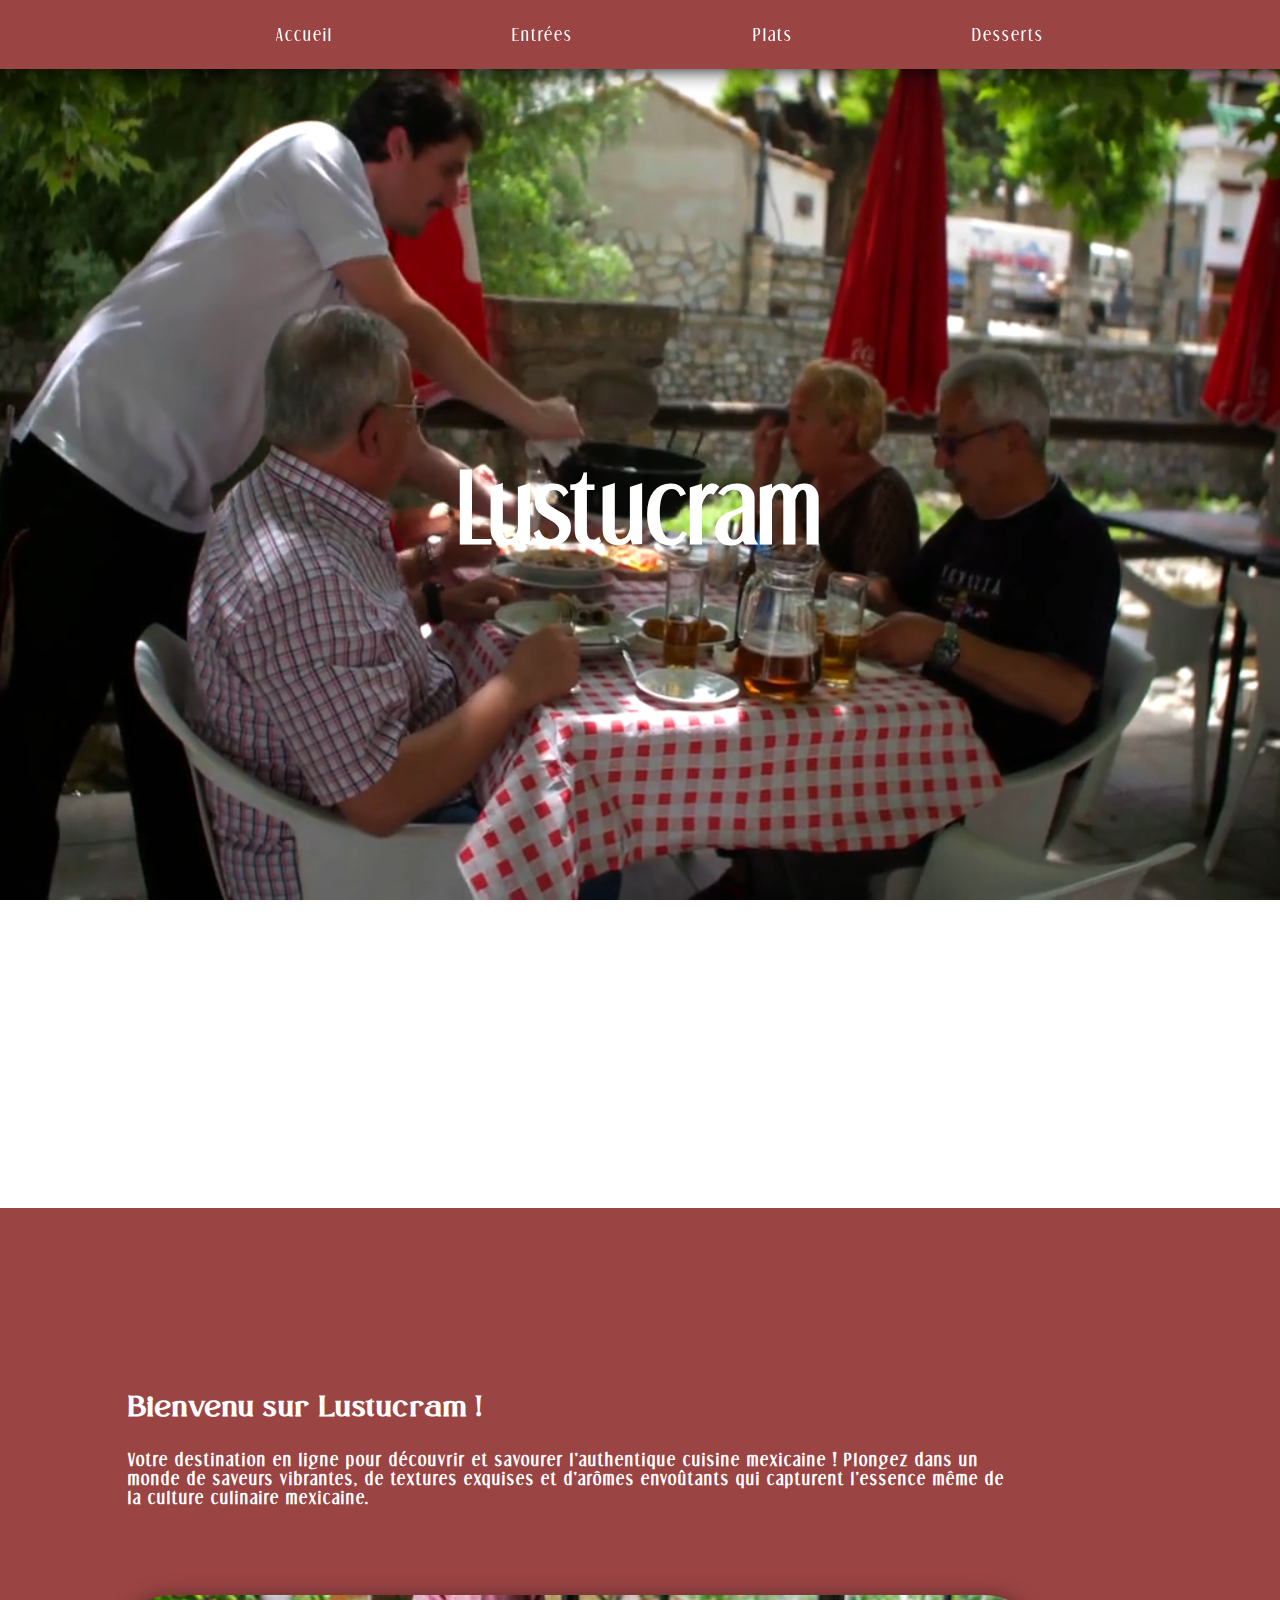
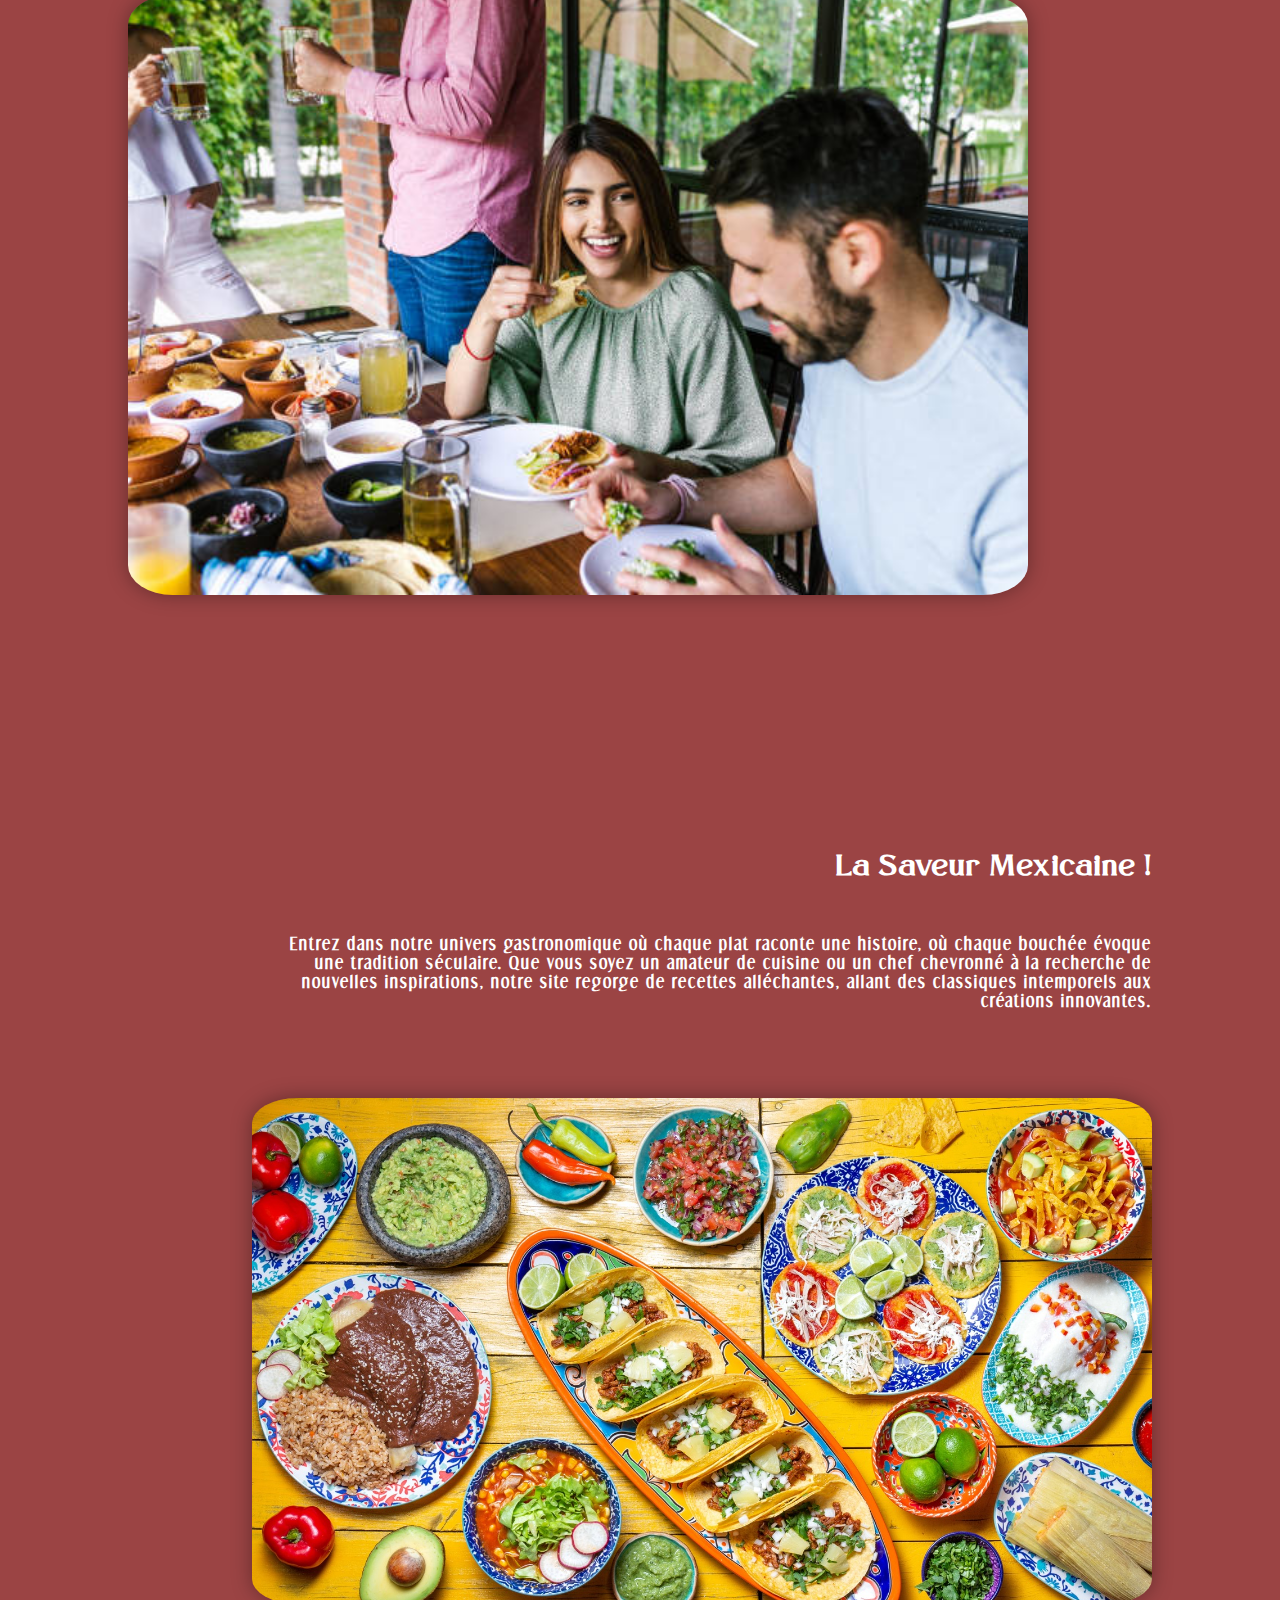
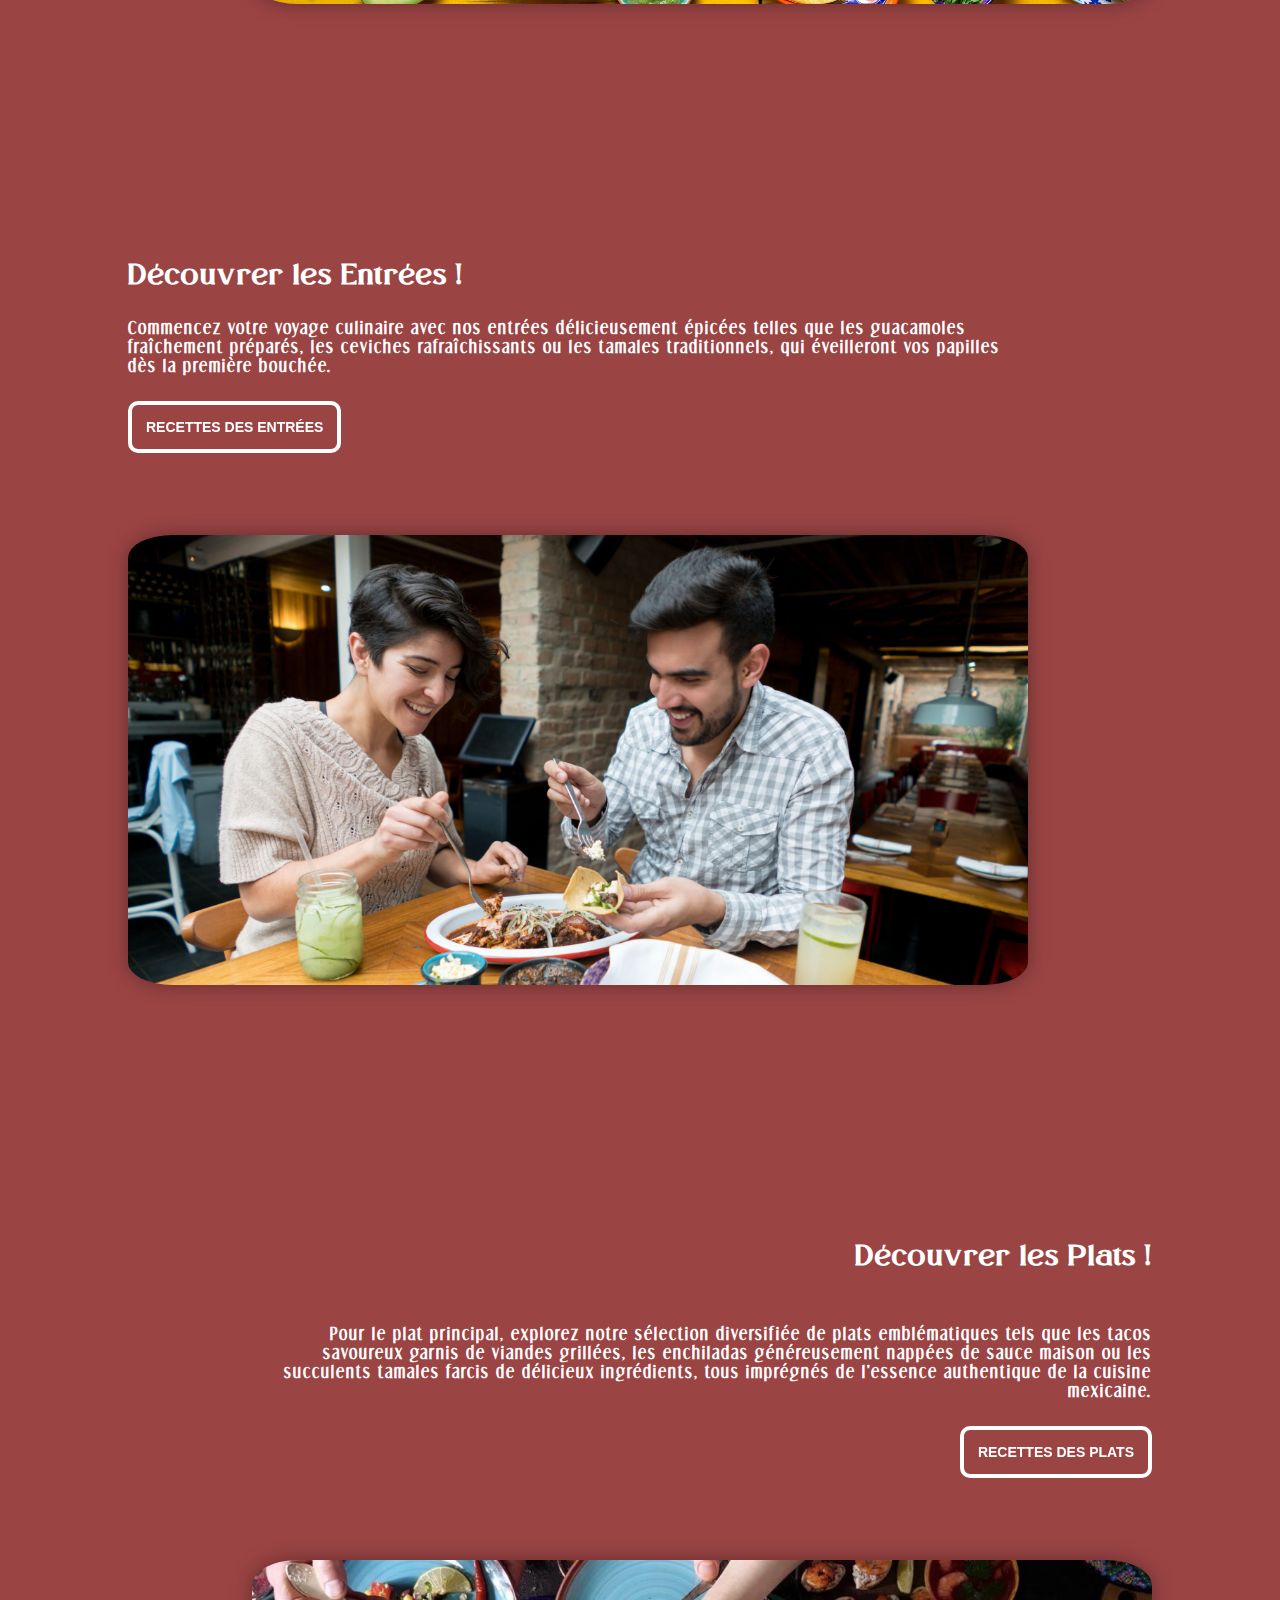
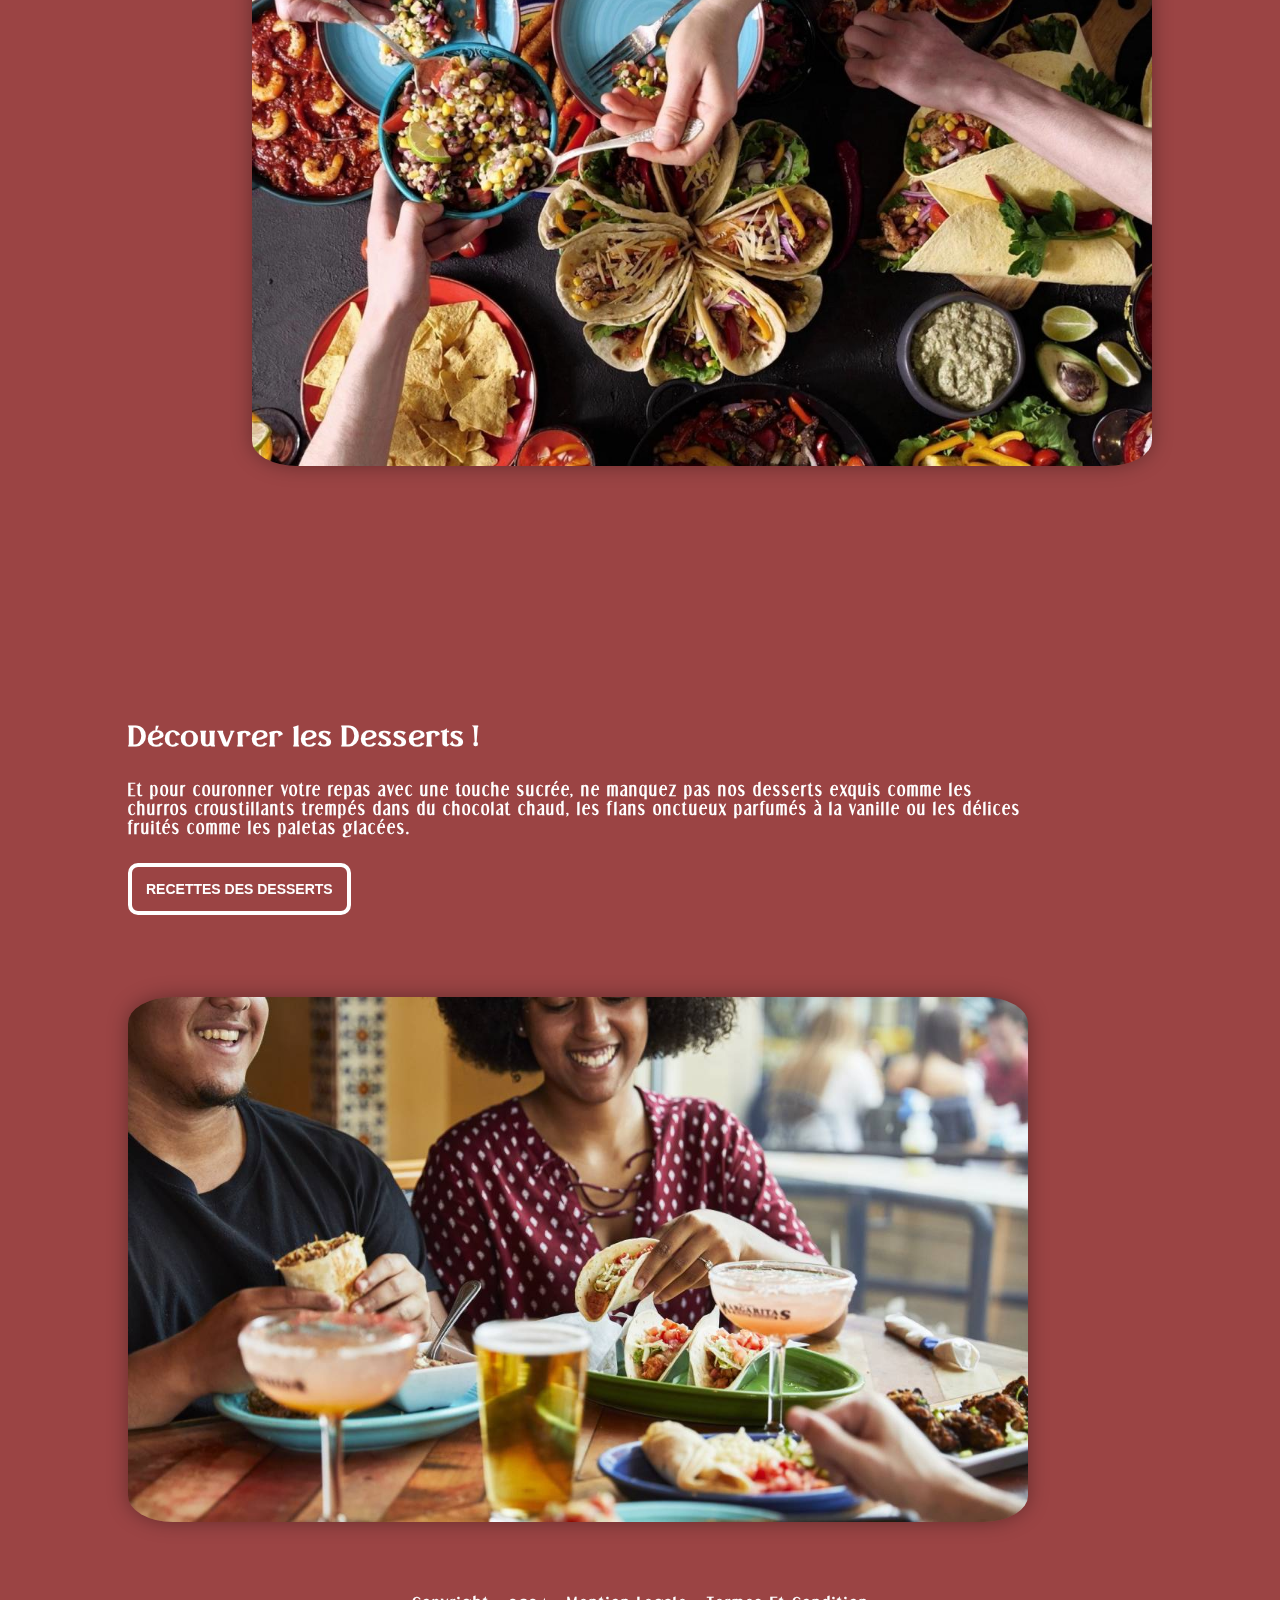
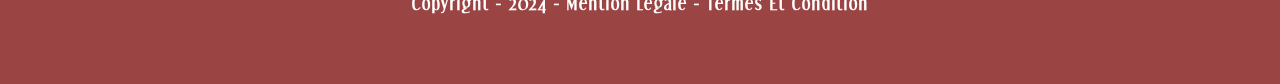
<file: index.html>
<!DOCTYPE html>
<html lang="fr">
  <head>
    <meta charset="utf-8" />
    <meta http-equiv="X-UA-Compatible" content="IE=edge" />
    <meta name="viewport" content="width=device-width, initial-scale=1" />
    <link rel="stylesheet" type="text/css" href="style.css" />
    <title>Lustucram</title>
    <link rel="icon" type="image/x-icon" href="images/tacosflav.png" />
  </head>
  <body>
    <nav class="menu">
      <ul>
        <li><a href="index.html">Accueil</a></li>
        <li><a href="pages/entrees.html">Entrées</a></li>
        <li><a href="pages/plat.html">Plats</a></li>
        <li><a href="pages/desserts.html">Desserts</a></li>
      </ul>
    </nav>
    <video id="background-video" autoplay loop muted>
      <source src="videos/restaurant_-_910 (Original).mp4" type="video/mp4" />
    </video>

    <h1>Lustucram</h1>
    <article id="art1">
      <h2>Bienvenu sur Lustucram !</h2>
      <h3>
        Votre destination en ligne pour découvrir et savourer l'authentique
        cuisine mexicaine ! Plongez dans un monde de saveurs vibrantes, de
        textures exquises et d'arômes envoûtants qui capturent l'essence même de
        la culture culinaire mexicaine.
      </h3>
      <img src="images/eating1.jpg" class="gauche" alt="des gens qui mange" />
    </article>
    <article id="art2">
      <h2>La Saveur Mexicaine !</h2>
      <h3>
        Entrez dans notre univers gastronomique où chaque plat raconte une
        histoire, où chaque bouchée évoque une tradition séculaire. Que vous
        soyez un amateur de cuisine ou un chef chevronné à la recherche de
        nouvelles inspirations, notre site regorge de recettes alléchantes,
        allant des classiques intemporels aux créations innovantes.
      </h3>
      <img
        src="images/eating2.jpg"
        class="droite"
        alt="des petits plats par maman"
      />
    </article>
    <article id="art3">
      <h2>Découvrer les Entrées !</h2>
      <h3>
        Commencez votre voyage culinaire avec nos entrées délicieusement épicées
        telles que les guacamoles fraîchement préparés, les ceviches
        rafraîchissants ou les tamales traditionnels, qui éveilleront vos
        papilles dès la première bouchée.
      </h3>
      <a href="pages/entrees.html" class="gauche"
        ><button type="button" class="button1">Recettes des Entrées</button></a
      >
      <img
        src="images/eating3.jpg"
        class="gauche"
        alt="des gens qui mange part2"
      />
    </article>
    <article id="art4">
      <h2>Découvrer les Plats !</h2>
      <h3>
        Pour le plat principal, explorez notre sélection diversifiée de plats
        emblématiques tels que les tacos savoureux garnis de viandes grillées,
        les enchiladas généreusement nappées de sauce maison ou les succulents
        tamales farcis de délicieux ingrédients, tous imprégnés de l'essence
        authentique de la cuisine mexicaine.
      </h3>
      <a href="pages/plat.html" class="droite"
        ><button type="button" class="button1">Recettes des Plats</button></a
      >
      <img
        src="images/eating4.jpg"
        class="droite"
        alt="des petits plats par maman part2"
      />
    </article>
    <article id="art5">
      <h2>Découvrer les Desserts !</h2>
      <h3>
        Et pour couronner votre repas avec une touche sucrée, ne manquez pas nos
        desserts exquis comme les churros croustillants trempés dans du chocolat
        chaud, les flans onctueux parfumés à la vanille ou les délices fruités
        comme les paletas glacées.
      </h3>
      <a href="pages/desserts.html" class="gauche"
        ><button type="button" class="button1">Recettes des Desserts</button></a
      >
      <img
        src="images/eating5.jpg"
        class="gauche"
        alt="des gens qui mange part3"
      />
    </article>
    <footer>
      <h4>Copyright - 2024 - Mention Legale - Termes Et Condition</h4>
    </footer>
  </body>
</html>
</file>
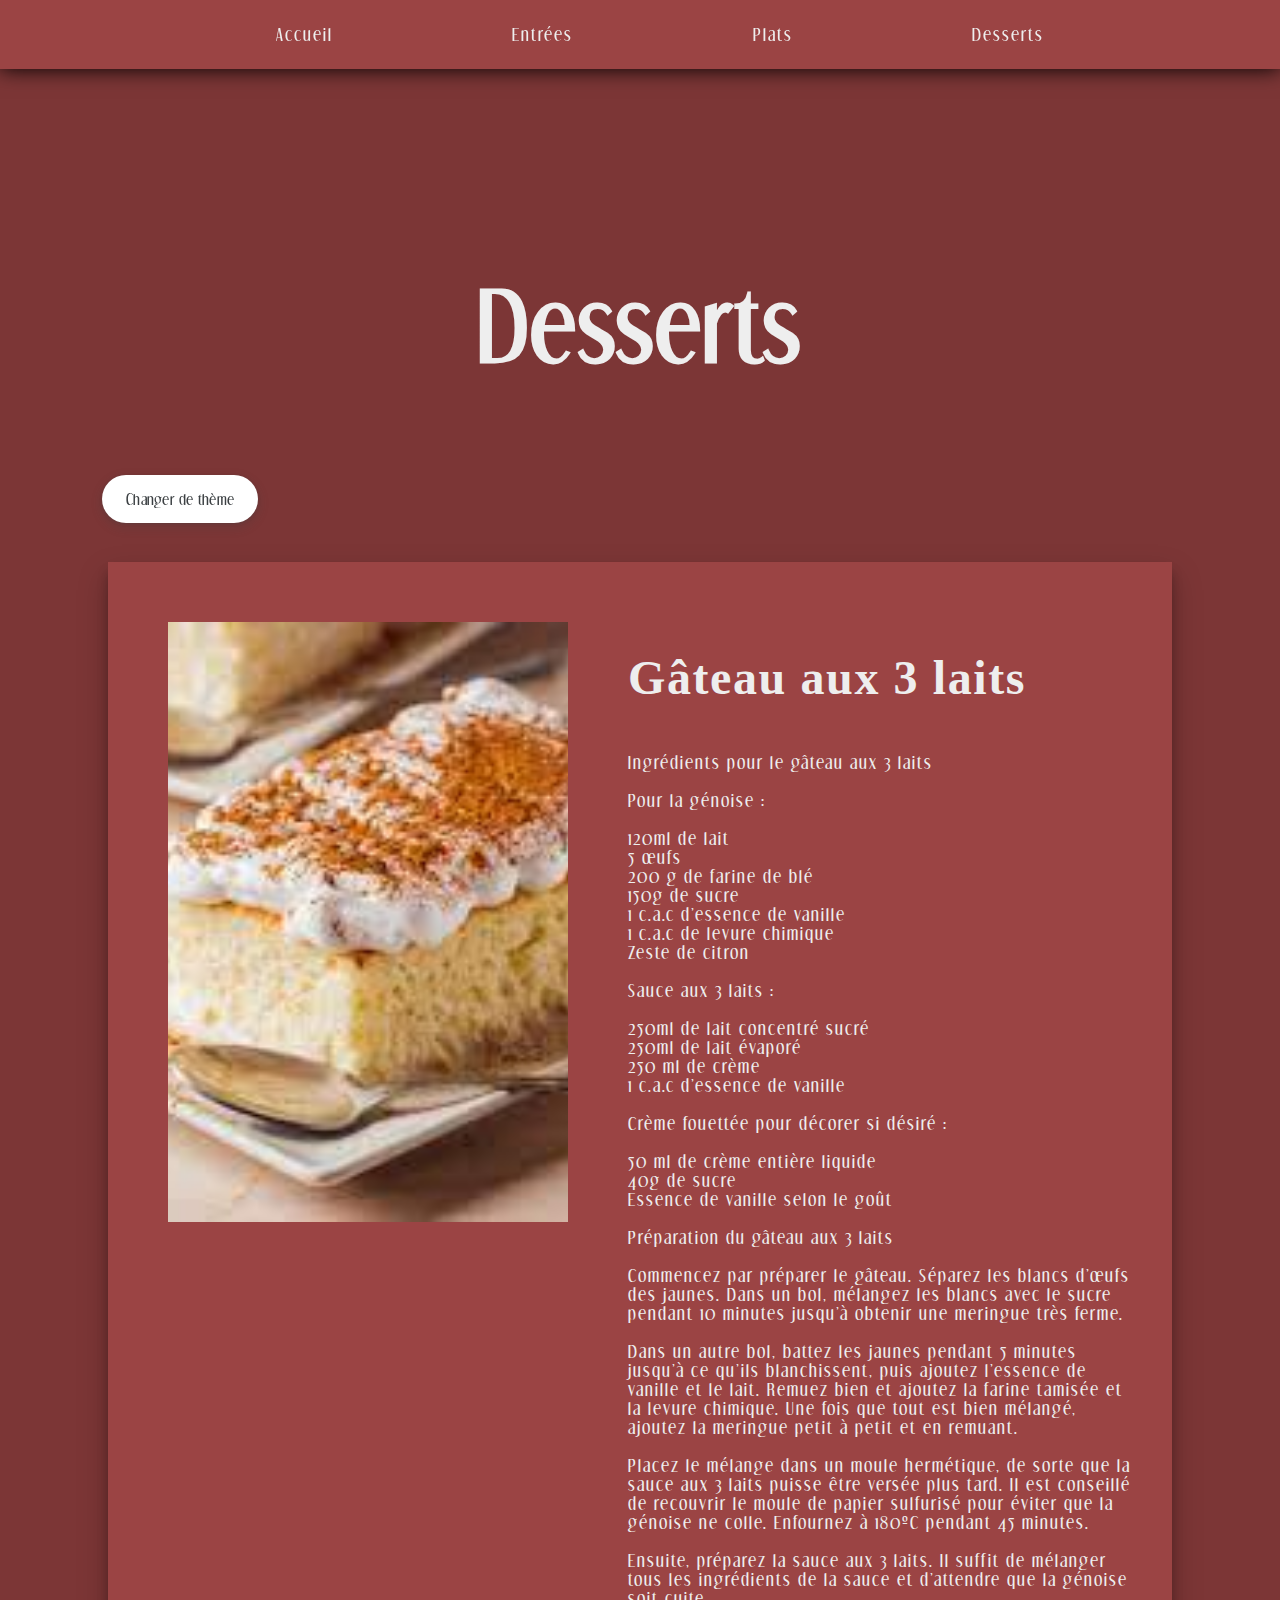
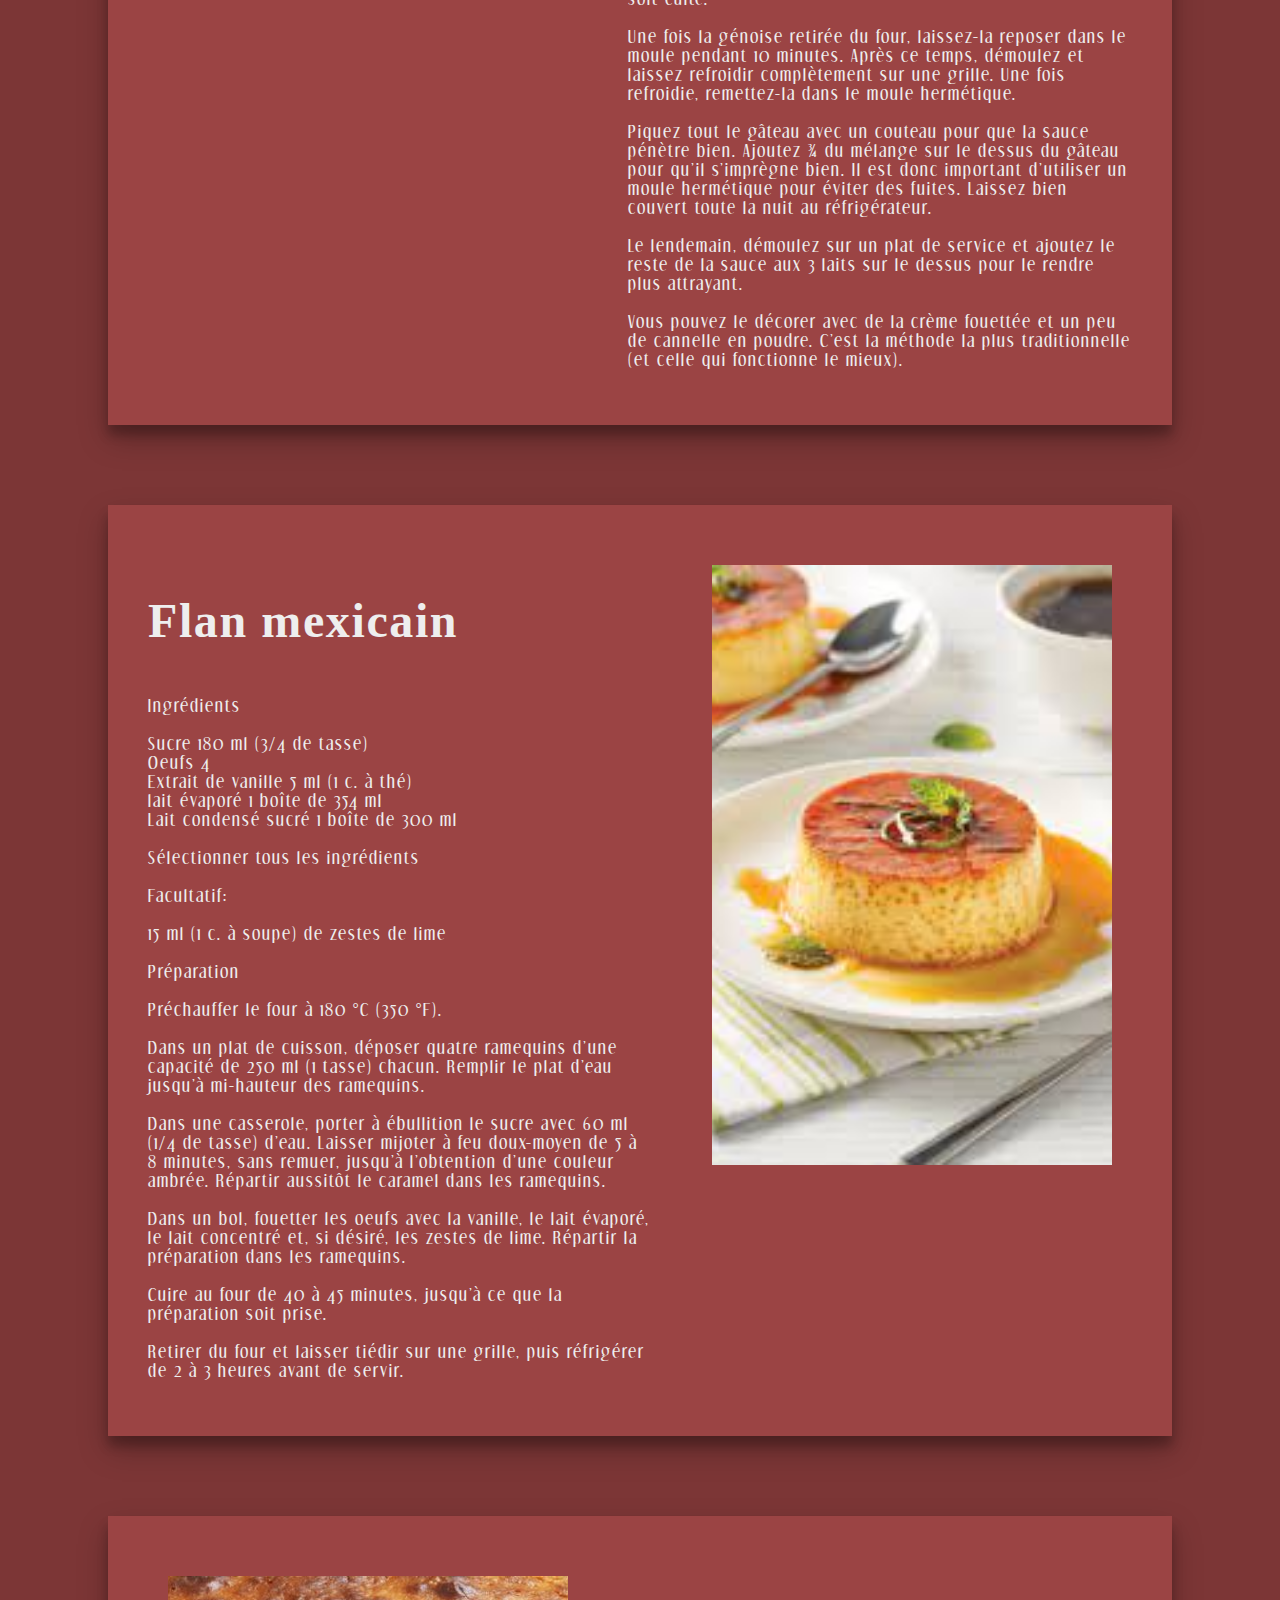
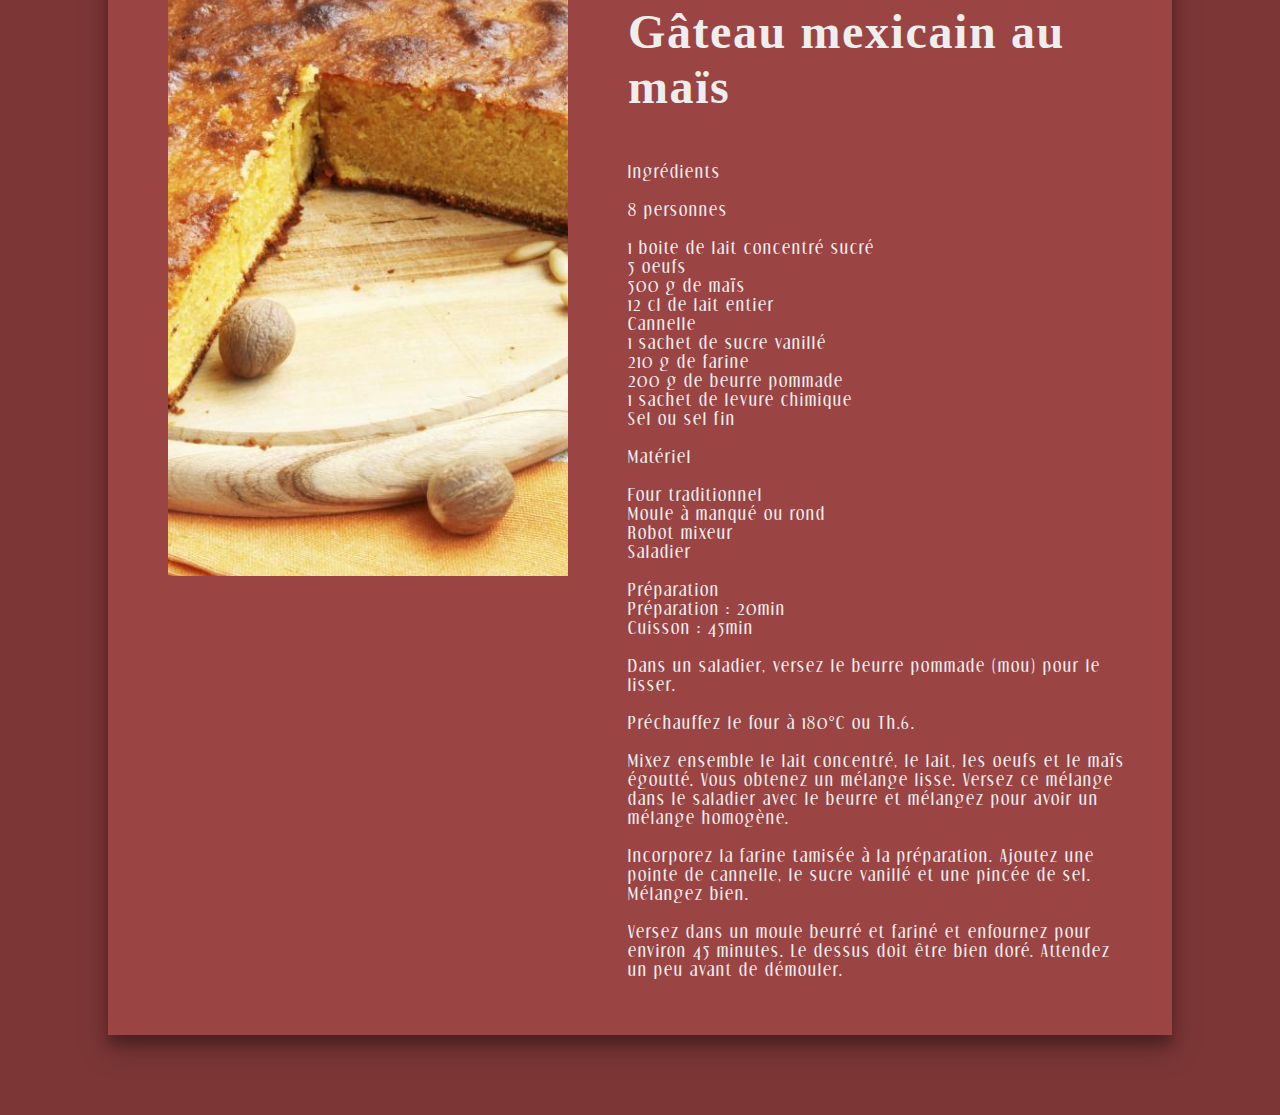
<file: pages/desserts.html>
<!DOCTYPE html>
<html lang="fr">
<head>
    <meta charset="UTF-8">
    <meta name="viewport" content="width=device-width, initial-scale=1.0">
    <title>Lustucram | Desserts</title>
    <link rel="stylesheet" href="style/style.css" id="stylesheet">
    <link rel="icon" type="image/x-icon" href="../images/tacosflav.png">
</head>
<body>

    <header>
      <nav class="menu">
        <ul>
          <li><a href="../index.html">Accueil</a></li>
          <li><a href="entrees.html">Entrées</a></li>
          <li><a href="plat.html">Plats</a></li>
          <li><a href="desserts.html">Desserts</a></li>
        </ul>
      </nav>

      <h1 id="titre">Desserts</h1>
      <button class="button-17" onclick="changeStyle()">Changer de thème</button>

    </header>

    <section class="recettes">
        
    <article>
    <div class="image">
    <img src="../images/dessert1.jpg" alt="">
</div>
<div class="recette"> 
    <h3>
        Gâteau aux 3 laits
    </h3>
    <p>
        Ingrédients pour le gâteau aux 3 laits<br>
        <br>
Pour la génoise :<br>
<br>
    120ml de lait<br>
    5 œufs<br>
    200 g de farine de blé<br>
    150g de sucre<br>
    1 c.a.c d’essence de vanille<br>
    1 c.a.c de levure chimique<br>
    Zeste de citron<br>
    <br>
Sauce aux 3 laits :<br>
<br>
     250ml de lait concentré sucré<br>
    250ml de lait évaporé<br>
    250 ml de crème<br>
    1 c.a.c d’essence de vanille<br>
    <br>
Crème fouettée pour décorer si désiré :<br>
<br>
     50 ml de crème entière liquide<br>
    40g de sucre<br>
    Essence de vanille selon le goût<br>
    <br>
Préparation du gâteau aux 3 laits<br>
<br>
    Commencez par préparer le gâteau. Séparez les blancs d’œufs des jaunes. Dans un bol, mélangez les blancs avec le sucre pendant 10 minutes jusqu’à obtenir une meringue très ferme.<br>
    <br>
    Dans un autre bol, battez les jaunes pendant 5 minutes jusqu’à ce qu’ils blanchissent, puis ajoutez l’essence de vanille et le lait. Remuez bien et ajoutez la farine tamisée et la levure chimique. Une fois que tout est bien mélangé, ajoutez la meringue petit à petit et en remuant.<br>
    <br>
    Placez le mélange dans un moule hermétique, de sorte que la sauce aux 3 laits puisse être versée plus tard. Il est conseillé de recouvrir le moule de papier sulfurisé pour éviter que la génoise ne colle. Enfournez à 180ºC pendant 45 minutes.<br>
    <br>
    Ensuite, préparez la sauce aux 3 laits. Il suffit de mélanger tous les ingrédients de la sauce et d’attendre que la génoise soit cuite.<br>
    <br>
    Une fois la génoise retirée du four, laissez-la reposer dans le moule pendant 10 minutes. Après ce temps, démoulez et laissez refroidir complètement sur une grille. Une fois refroidie, remettez-la dans le moule hermétique.<br>
    <br>
    Piquez tout le gâteau avec un couteau pour que la sauce pénètre bien. Ajoutez ¾ du mélange sur le dessus du gâteau pour qu’il s’imprègne bien. Il est donc important d’utiliser un moule hermétique pour éviter des fuites. Laissez bien couvert toute la nuit au réfrigérateur.<br>
    <br>
    Le lendemain, démoulez sur un plat de service et ajoutez le reste de la sauce aux 3 laits sur le dessus pour le rendre plus attrayant.<br>
    <br>
    Vous pouvez le décorer avec de la crème fouettée et un peu de cannelle en poudre. C’est la méthode la plus traditionnelle (et celle qui fonctionne le mieux).<br>
    </p>
</div>
</article>
<article>
    
    <div class="recette">
        <h3>
            Flan mexicain 
        </h3>
    <p>
        Ingrédients<br>
        <br>
        Sucre 180 ml (3/4 de tasse)<br>
        Oeufs 4<br>
        Extrait de vanille 5 ml (1 c. à thé)<br>
        lait évaporé 1 boîte de 354 ml<br>
        Lait condensé sucré 1 boîte de 300 ml<br>
        <br>
    Sélectionner tous les ingrédients<br>
    <br>
    Facultatif:<br>
    <br>
        15 ml (1 c. à soupe) de zestes de lime<br>
        <br>
    Préparation<br>
    <br>
        Préchauffer le four à 180 °C (350 °F).<br>
        <br>
        Dans un plat de cuisson, déposer quatre ramequins d’une capacité de 250 ml (1 tasse) chacun. Remplir le plat d’eau jusqu’à mi-hauteur des ramequins.<br>
        <br>
        Dans une casserole, porter à ébullition le sucre avec 60 ml (1/4 de tasse) d’eau. Laisser mijoter à feu doux-moyen de 5 à 8 minutes, sans remuer, jusqu’à l’obtention d’une couleur ambrée. Répartir aussitôt le caramel dans les ramequins.<br>
        <br>
        Dans un bol, fouetter les oeufs avec la vanille, le lait évaporé, le lait concentré et, si désiré, les zestes de lime. Répartir la préparation dans les ramequins.<br>
        <br>
        Cuire au four de 40 à 45 minutes, jusqu’à ce que la préparation soit prise.<br>
        <br>
        Retirer du four et laisser tiédir sur une grille, puis réfrigérer de 2 à 3 heures avant de servir.<br>    
    </p>
</div>
    <div class="image">
        <img src="../images/dessert2.jpg" alt="">
    </div>
</div>
</article>
    <article>
        <div class="image">
    <img src="../images/dessert3.jpg" alt="">
</div>
    <div class="recette">
    <h3>
        Gâteau mexicain au maïs
    </h3>
    <p>
        Ingrédients<br>
        <br>
8 personnes<br>
<br>
    1 boite de lait concentré sucré<br>
    5 oeufs<br>
    500 g de maïs<br>
    12 cl de lait entier<br>
    Cannelle<br>
    1 sachet de sucre vanillé<br>
    210 g de farine<br>
    200 g de beurre pommade<br>
    1 sachet de levure chimique<br>
    Sel ou sel fin<br>
    <br>
Matériel<br>
<br>
    Four traditionnel<br>
    Moule à manqué ou rond<br>
    Robot mixeur<br>
    Saladier<br>
    <br>
Préparation<br>
Préparation : 20min<br>
Cuisson : 45min<br>
<br>
    Dans un saladier, versez le beurre pommade (mou) pour le lisser.<br>
    <br>
    Préchauffez le four à 180°C ou Th.6.<br>
    <br>
    Mixez ensemble le lait concentré, le lait, les oeufs et le maïs égoutté. Vous obtenez un mélange lisse. Versez ce mélange dans le saladier avec le beurre et mélangez pour avoir un mélange homogène.<br>
    <br>
    Incorporez la farine tamisée à la préparation. Ajoutez une pointe de cannelle, le sucre vanillé et une pincée de sel. Mélangez bien.<br>
    <br>
    Versez dans un moule beurré et fariné et enfournez pour environ 45 minutes. Le dessus doit être bien doré. Attendez un peu avant de démouler.<br>
    </p>
</div>
</article>
</section>

    
    <script src="script.js"></script>

</body>
</html>
</file>
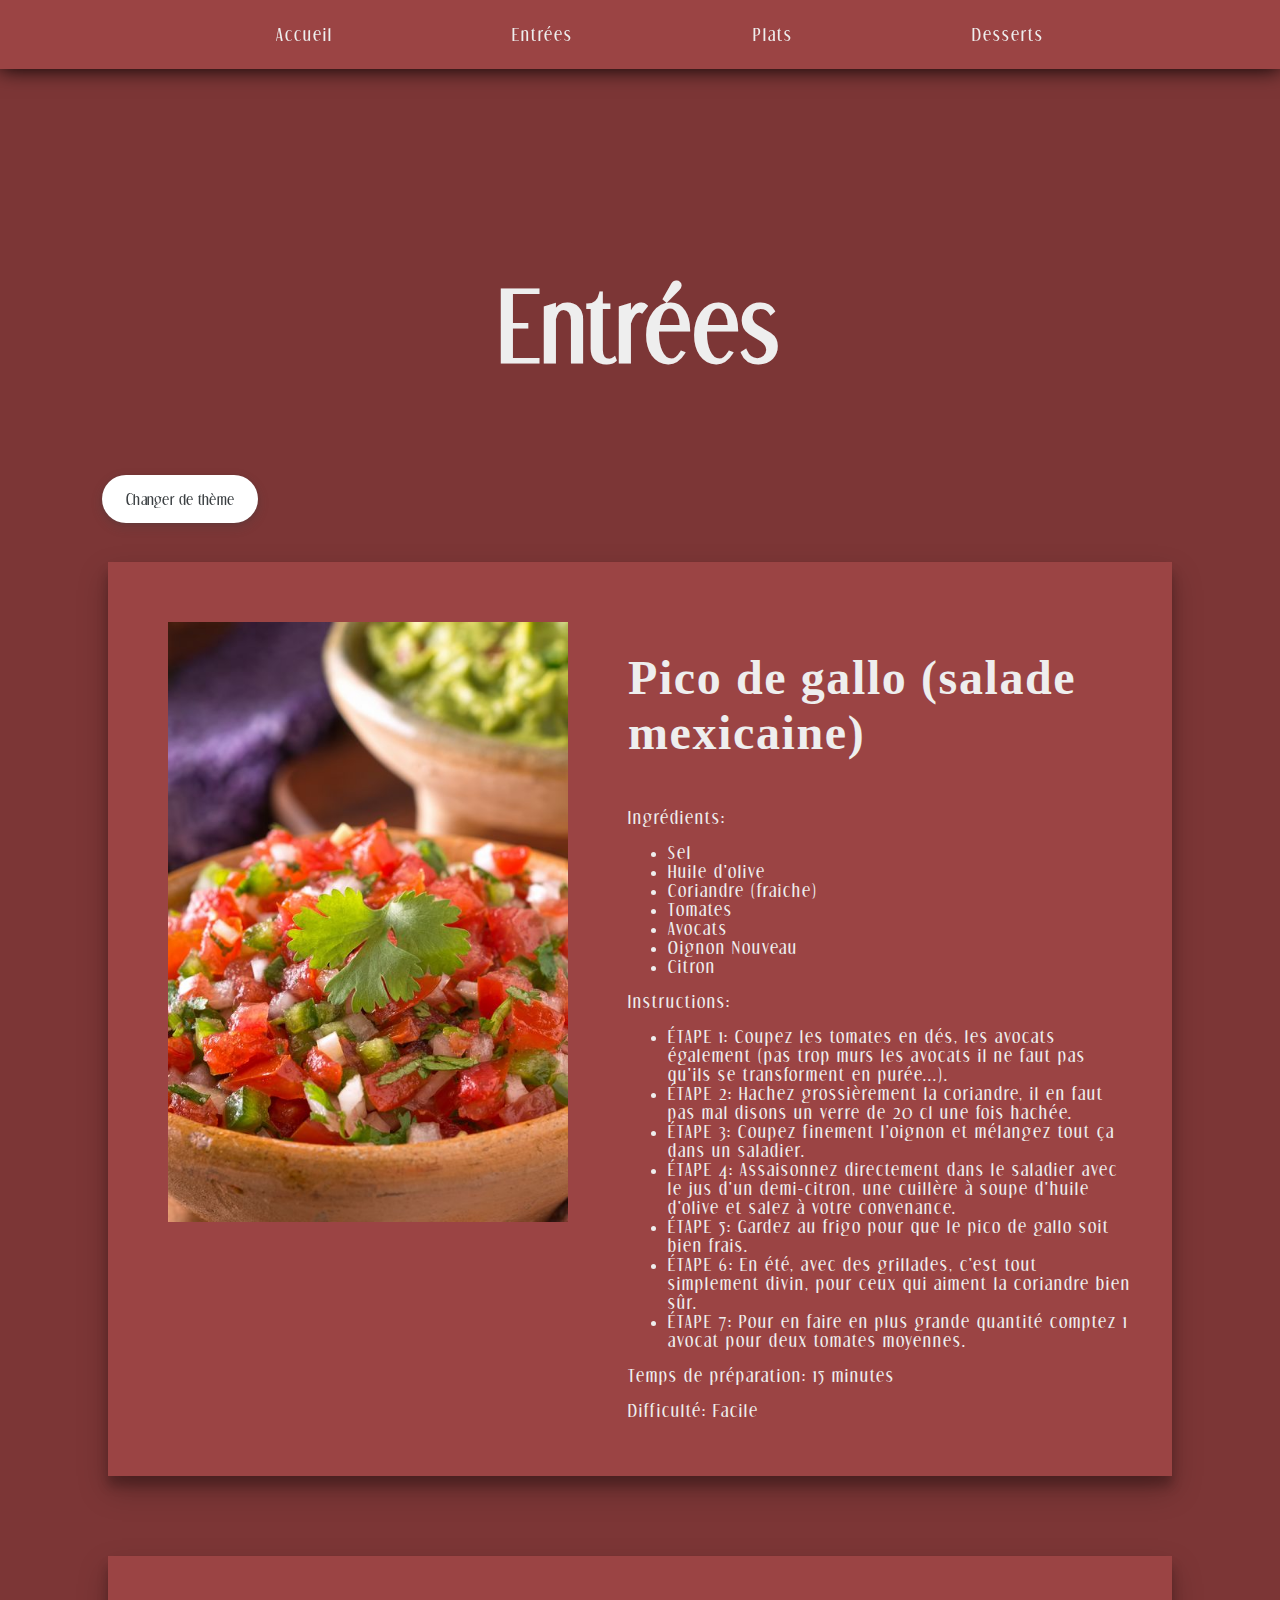
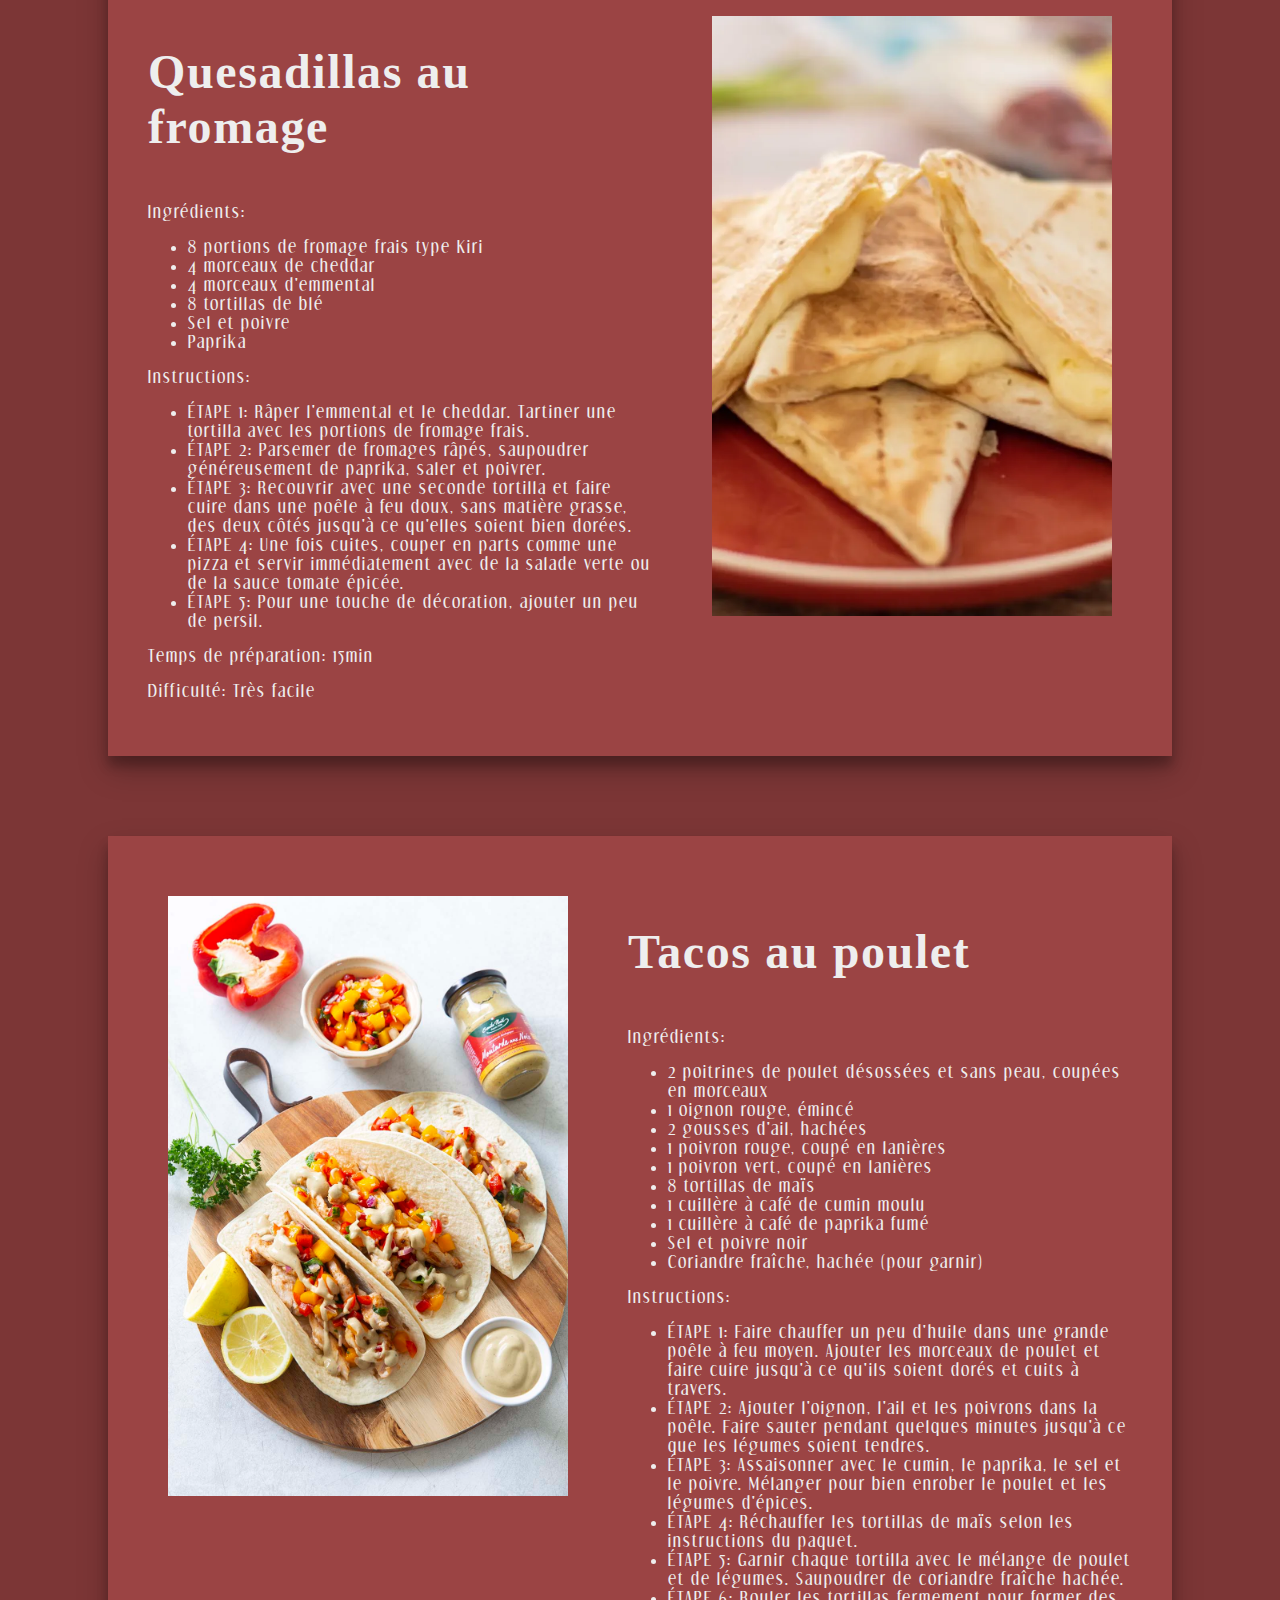
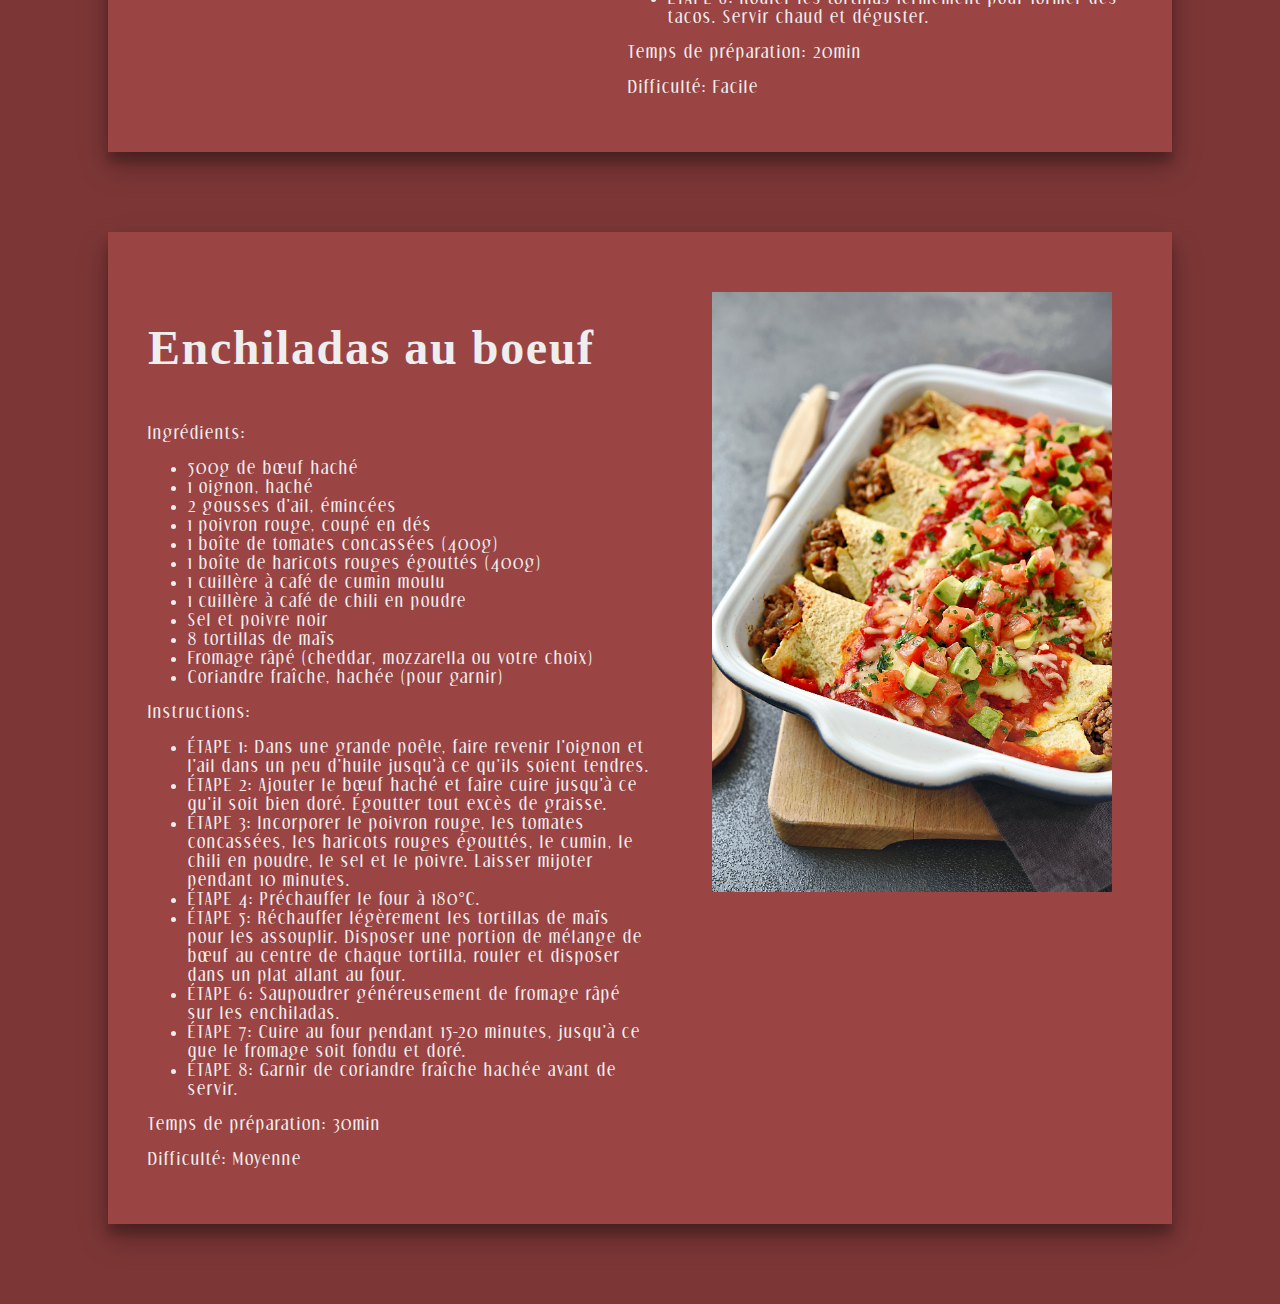
<file: pages/entrees.html>
<!DOCTYPE html>
<html lang="fr">

<head>
    <meta charset="UTF-8">
    <meta name="viewport" content="width=device-width, initial-scale=1.0">
    <title>Entrées</title>
    <link id="stylesheet" rel="stylesheet" href="style/style.css">
    <link rel="icon" type="image/x-icon" href="../images/tacosflav.png">
</head>

<body>

    <header>
        <nav class="menu">
            <ul>
                <li><a href="../index.html">Accueil</a></li>
                <li><a href="entrees.html">Entrées</a></li>
                <li><a href="plat.html">Plats</a></li>
                <li><a href="desserts.html">Desserts</a></li>
            </ul>
        </nav>

    </header>

    <section class="recettes">

        <h1 id="titre">Entrées</h1>
        <button class="button-17" onclick="changeStyle()">Changer de thème</button>

        <article>

            <div class="image">
                <img src="../images/pico_de_gallo.jpg" alt="Image Pico de Gallo">
            </div>
            <div class="recette">
                <h3>Pico de gallo (salade mexicaine)</h3>
                <p>Ingrédients:
                <ul>
                    <li>Sel</li>
                    <li>Huile d'olive</li>
                    <li>Coriandre (fraiche)</li>
                    <li>Tomates</li>
                    <li>Avocats</li>
                    <li>Oignon Nouveau</li>
                    <li>Citron</li>
                </ul>
                </p>
                <p>Instructions:
                <ul>
                    <li>ÉTAPE 1: Coupez les tomates en dés, les avocats également (pas trop murs les avocats il ne faut
                        pas
                        qu'ils se transforment en purée...).</li>
                    <li>ÉTAPE 2: Hachez grossièrement la coriandre, il en faut pas mal disons un verre de 20 cl une fois
                        hachée.</li>
                    <li>ÉTAPE 3: Coupez finement l'oignon et mélangez tout ça dans un saladier.</li>
                    <li>ÉTAPE 4: Assaisonnez directement dans le saladier avec le jus d'un demi-citron, une cuillère à
                        soupe
                        d'huile d'olive et salez à votre convenance.</li>
                    <li>ÉTAPE 5: Gardez au frigo pour que le pico de gallo soit bien frais.</li>
                    <li>ÉTAPE 6: En été, avec des grillades, c'est tout simplement divin, pour ceux qui aiment la
                        coriandre
                        bien sûr.</li>
                    <li>ÉTAPE 7: Pour en faire en plus grande quantité comptez 1 avocat pour deux tomates moyennes.</li>
                </ul>
                </p>
                <p>Temps de préparation: 15 minutes</p>
                <p>Difficulté: Facile</p>
            </div>
        </article>

        <article>
            <div class="recette">
                <h3>Quesadillas au fromage</h3>
                <p>Ingrédients:
                <ul>
                    <li>8 portions de fromage frais type Kiri</li>
                    <li>4 morceaux de cheddar</li>
                    <li>4 morceaux d'emmental</li>
                    <li>8 tortillas de blé</li>
                    <li>Sel et poivre</li>
                    <li>Paprika</li>
                </ul>
                </p>

                <p>Instructions:
                <ul>
                    <li>ÉTAPE 1: Râper l'emmental et le cheddar. Tartiner une tortilla avec les portions de fromage
                        frais.
                    </li>
                    <li>ÉTAPE 2: Parsemer de fromages râpés, saupoudrer généreusement de paprika, saler et poivrer.</li>
                    <li>ÉTAPE 3: Recouvrir avec une seconde tortilla et faire cuire dans une poêle à feu doux, sans
                        matière
                        grasse, des deux côtés jusqu'à ce qu'elles soient bien dorées.</li>
                    <li>ÉTAPE 4: Une fois cuites, couper en parts comme une pizza et servir immédiatement avec de la
                        salade
                        verte ou de la sauce tomate épicée.</li>
                    <li>ÉTAPE 5: Pour une touche de décoration, ajouter un peu de persil.</li>
                </ul>
                </p>
                <p>Temps de préparation: 15min</p>
                <p>Difficulté: Très facile</p>
            </div>

            <div class="image">
                <img src="../images/quesadillas.webp" alt="Quesadillas au fromage">

            </div>
        </article>


        <article>

            <div class="image">
                <img src="../images/tacos_poulet.jpg" alt="Tacos au poulet">
            </div>

            <div class="recette">
                <h3>Tacos au poulet</h3>
                <p>Ingrédients:
                <ul>
                    <li>2 poitrines de poulet désossées et sans peau, coupées en morceaux</li>
                    <li>1 oignon rouge, émincé</li>
                    <li>2 gousses d'ail, hachées</li>
                    <li>1 poivron rouge, coupé en lanières</li>
                    <li>1 poivron vert, coupé en lanières</li>
                    <li>8 tortillas de maïs</li>
                    <li>1 cuillère à café de cumin moulu</li>
                    <li>1 cuillère à café de paprika fumé</li>
                    <li>Sel et poivre noir</li>
                    <li>Coriandre fraîche, hachée (pour garnir)</li>
                </ul>
                </p>
                <p>Instructions:
                <ul>
                    <li>ÉTAPE 1: Faire chauffer un peu d'huile dans une grande poêle à feu moyen. Ajouter les morceaux
                        de poulet et faire cuire jusqu'à ce qu'ils soient dorés et cuits à travers.</li>
                    <li>ÉTAPE 2: Ajouter l'oignon, l'ail et les poivrons dans la poêle. Faire sauter pendant quelques
                        minutes jusqu'à ce que les légumes soient tendres.</li>
                    <li>ÉTAPE 3: Assaisonner avec le cumin, le paprika, le sel et le poivre. Mélanger pour bien enrober
                        le poulet et les légumes d'épices.</li>
                    <li>ÉTAPE 4: Réchauffer les tortillas de maïs selon les instructions du paquet.</li>
                    <li>ÉTAPE 5: Garnir chaque tortilla avec le mélange de poulet et de légumes. Saupoudrer de coriandre
                        fraîche hachée.</li>
                    <li>ÉTAPE 6: Rouler les tortillas fermement pour former des tacos. Servir chaud et déguster.</li>
                </ul>
                </p>
                <p>Temps de préparation: 20min</p>
                <p>Difficulté: Facile</p>
            </div>


        </article>


        <article>
            <div class="recette">
                <h3>Enchiladas au boeuf</h3>
                <p>Ingrédients:
                <ul>
                    <li>500g de bœuf haché</li>
                    <li>1 oignon, haché</li>
                    <li>2 gousses d'ail, émincées</li>
                    <li>1 poivron rouge, coupé en dés</li>
                    <li>1 boîte de tomates concassées (400g)</li>
                    <li>1 boîte de haricots rouges égouttés (400g)</li>
                    <li>1 cuillère à café de cumin moulu</li>
                    <li>1 cuillère à café de chili en poudre</li>
                    <li>Sel et poivre noir</li>
                    <li>8 tortillas de maïs</li>
                    <li>Fromage râpé (cheddar, mozzarella ou votre choix)</li>
                    <li>Coriandre fraîche, hachée (pour garnir)</li>
                </ul>
                </p>
                <p>Instructions:
                <ul>
                    <li>ÉTAPE 1: Dans une grande poêle, faire revenir l'oignon et l'ail dans un peu d'huile jusqu'à ce
                        qu'ils soient tendres.</li>
                    <li>ÉTAPE 2: Ajouter le bœuf haché et faire cuire jusqu'à ce qu'il soit bien doré. Égoutter tout
                        excès de graisse.</li>
                    <li>ÉTAPE 3: Incorporer le poivron rouge, les tomates concassées, les haricots rouges égouttés, le
                        cumin, le chili en poudre, le sel et le poivre. Laisser mijoter pendant 10 minutes.</li>
                    <li>ÉTAPE 4: Préchauffer le four à 180°C.</li>
                    <li>ÉTAPE 5: Réchauffer légèrement les tortillas de maïs pour les assouplir. Disposer une portion de
                        mélange de bœuf au centre de chaque tortilla, rouler et disposer dans un plat allant au four.
                    </li>
                    <li>ÉTAPE 6: Saupoudrer généreusement de fromage râpé sur les enchiladas.</li>
                    <li>ÉTAPE 7: Cuire au four pendant 15-20 minutes, jusqu'à ce que le fromage soit fondu et doré.</li>
                    <li>ÉTAPE 8: Garnir de coriandre fraîche hachée avant de servir.</li>
                </ul>
                </p>
                <p>Temps de préparation: 30min</p>
                <p>Difficulté: Moyenne</p>
            </div>

            <div class="image">
                <img src="../images/enchiladas_boeuf.jpg" alt="Enchiladas au boeuf">
            </div>
        </article>

    </section>
    <script src="script.js"></script>


</body>

</html>
</file>
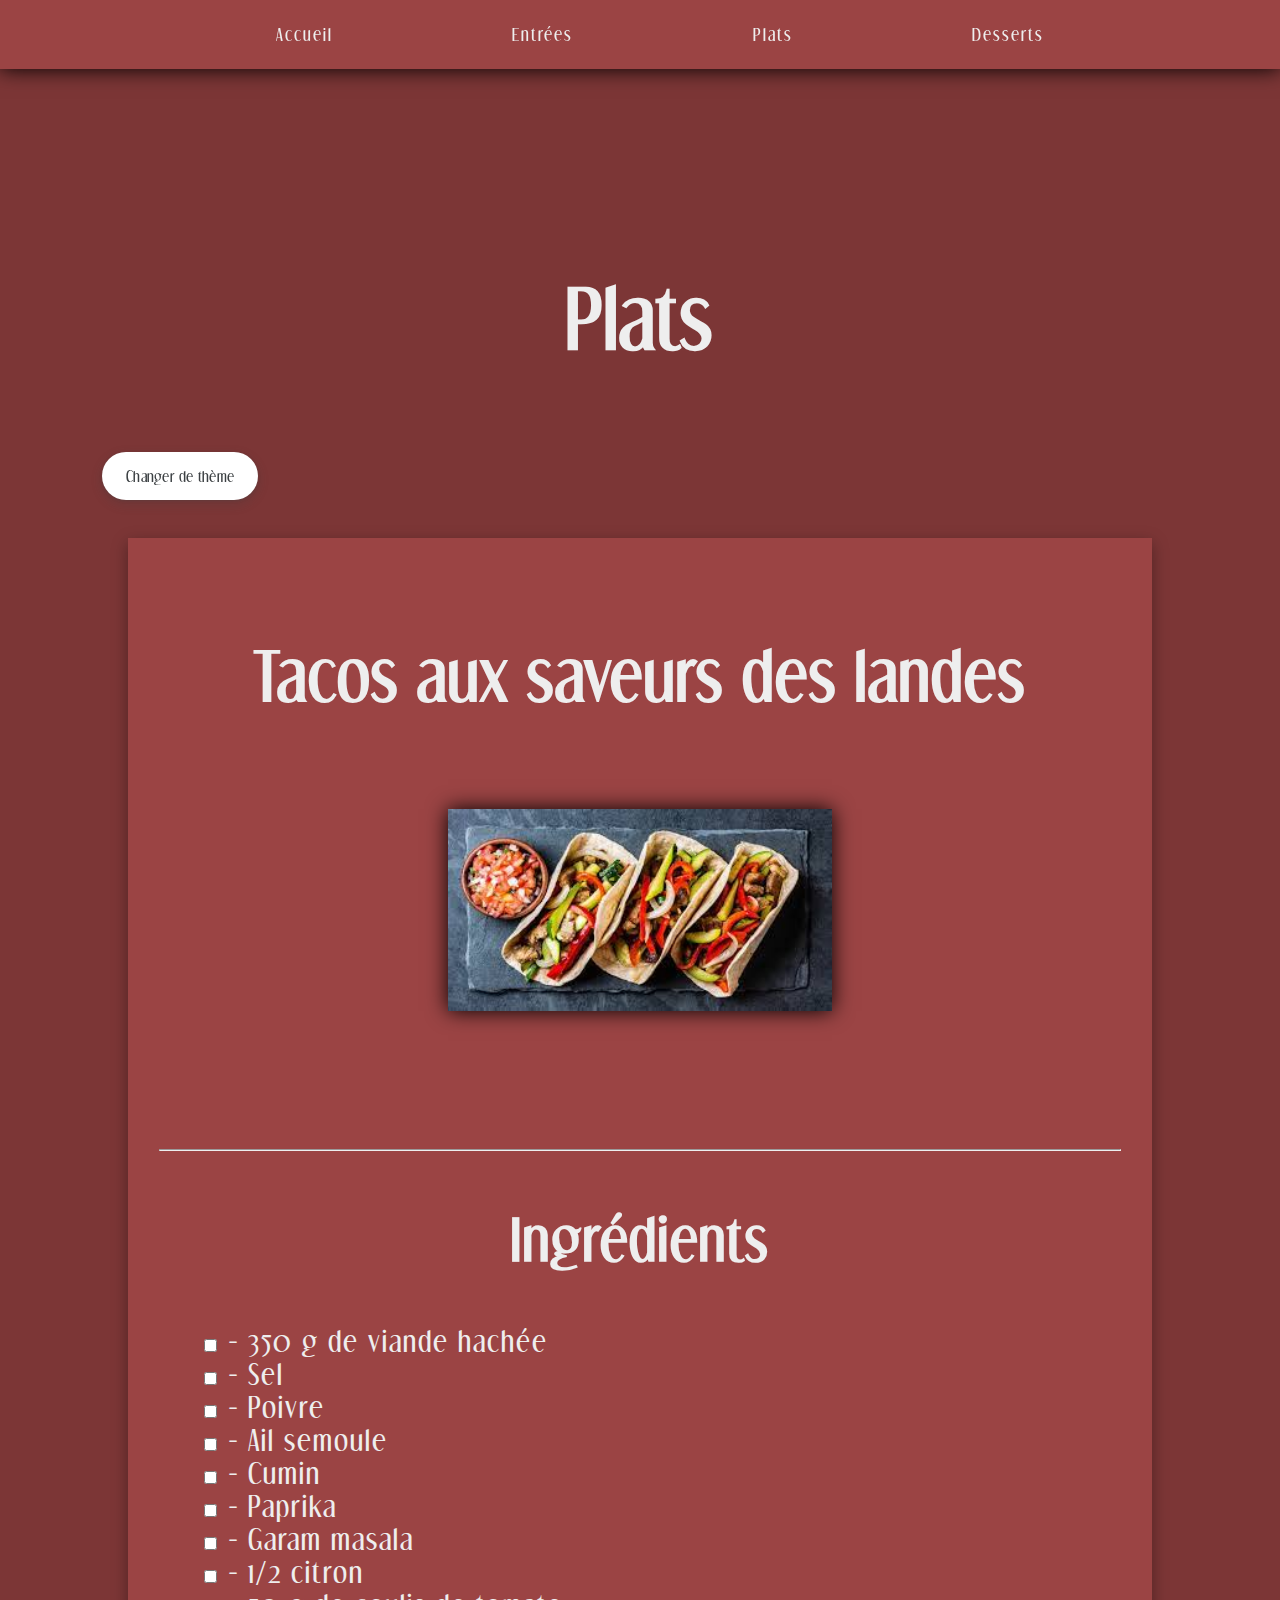
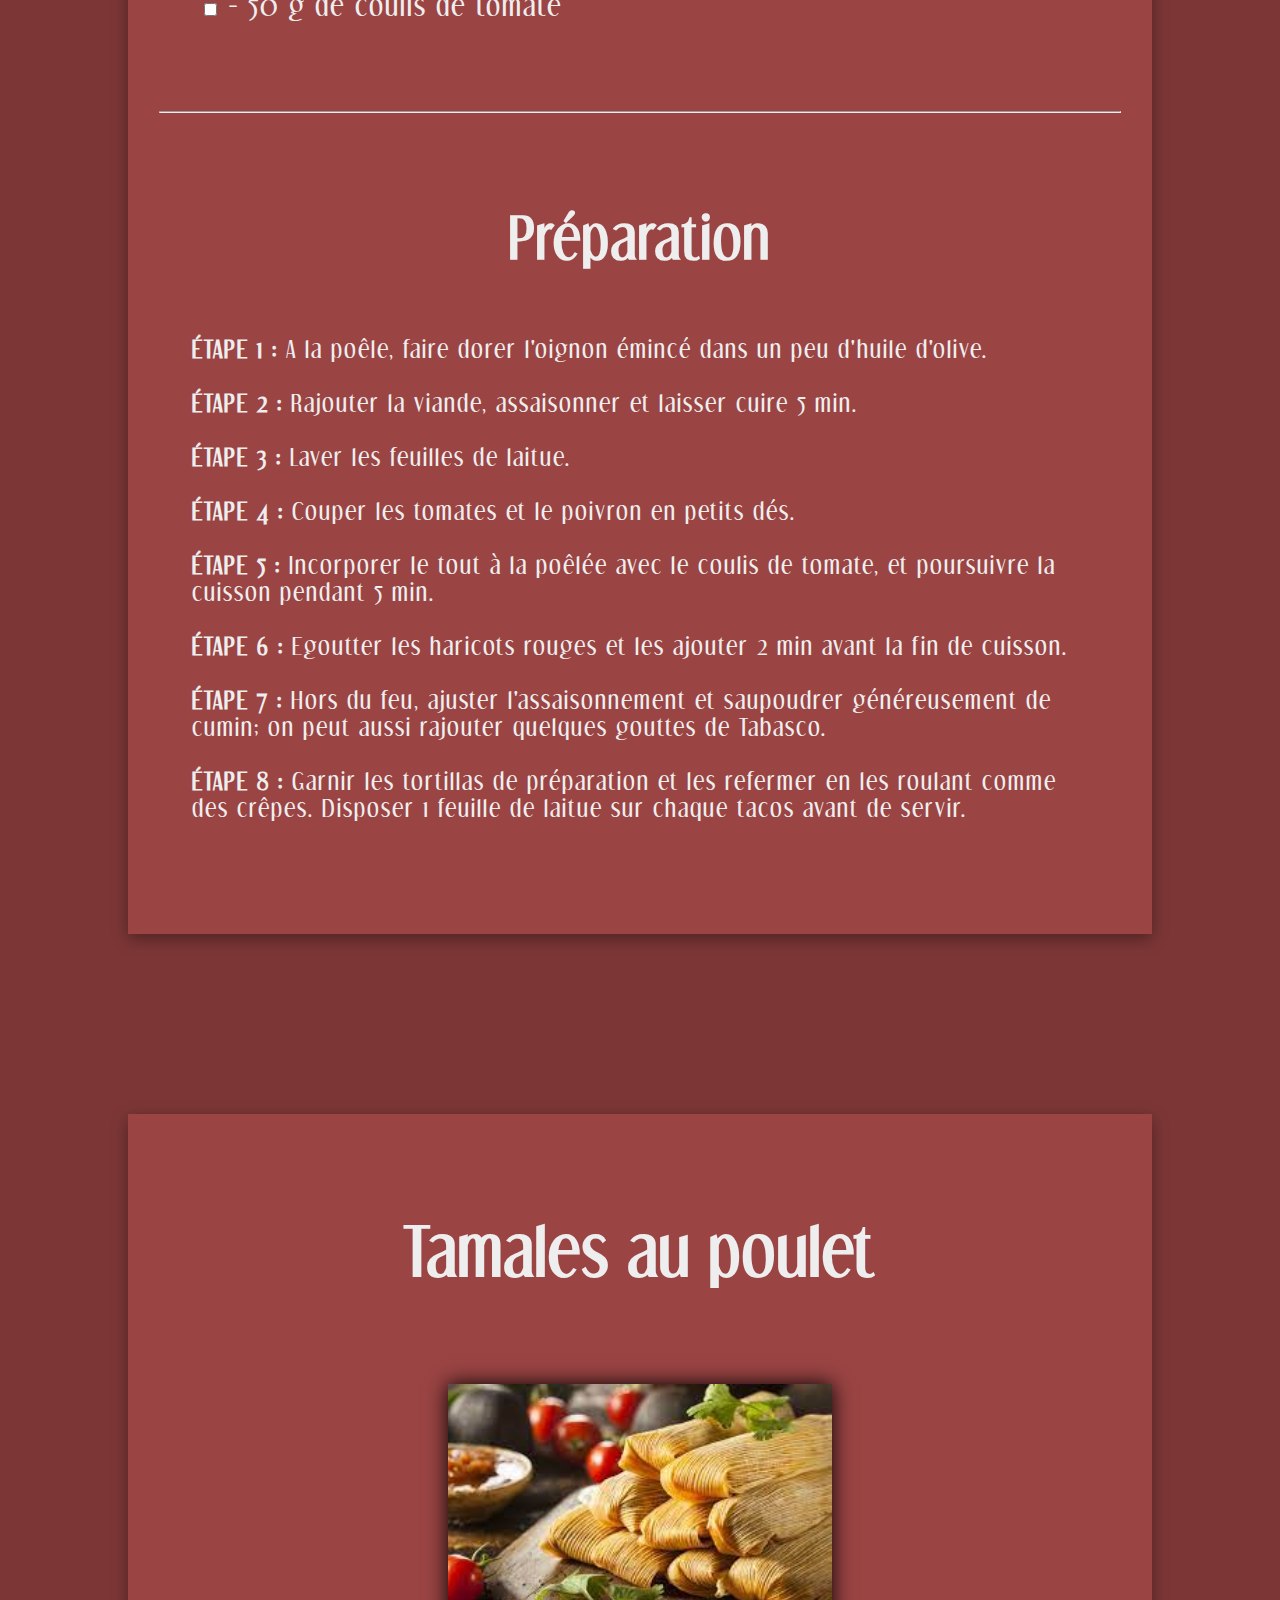
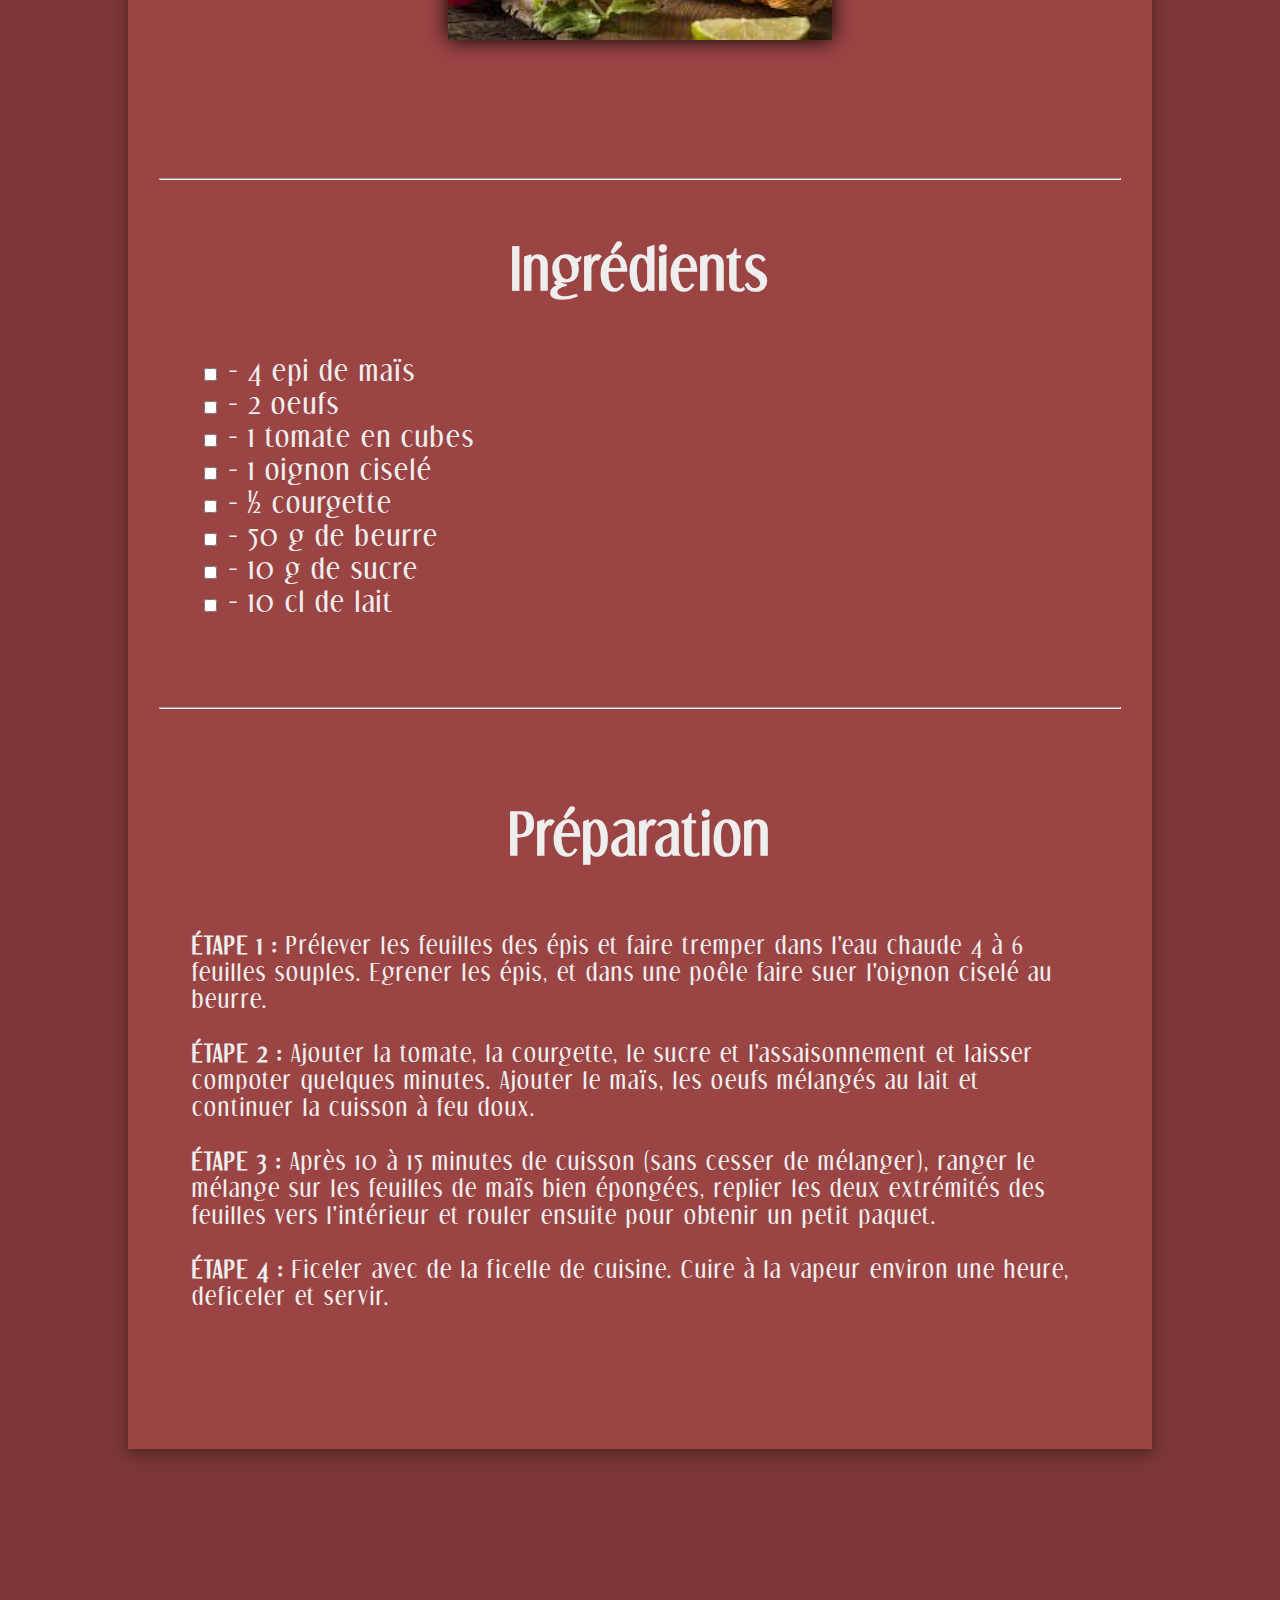
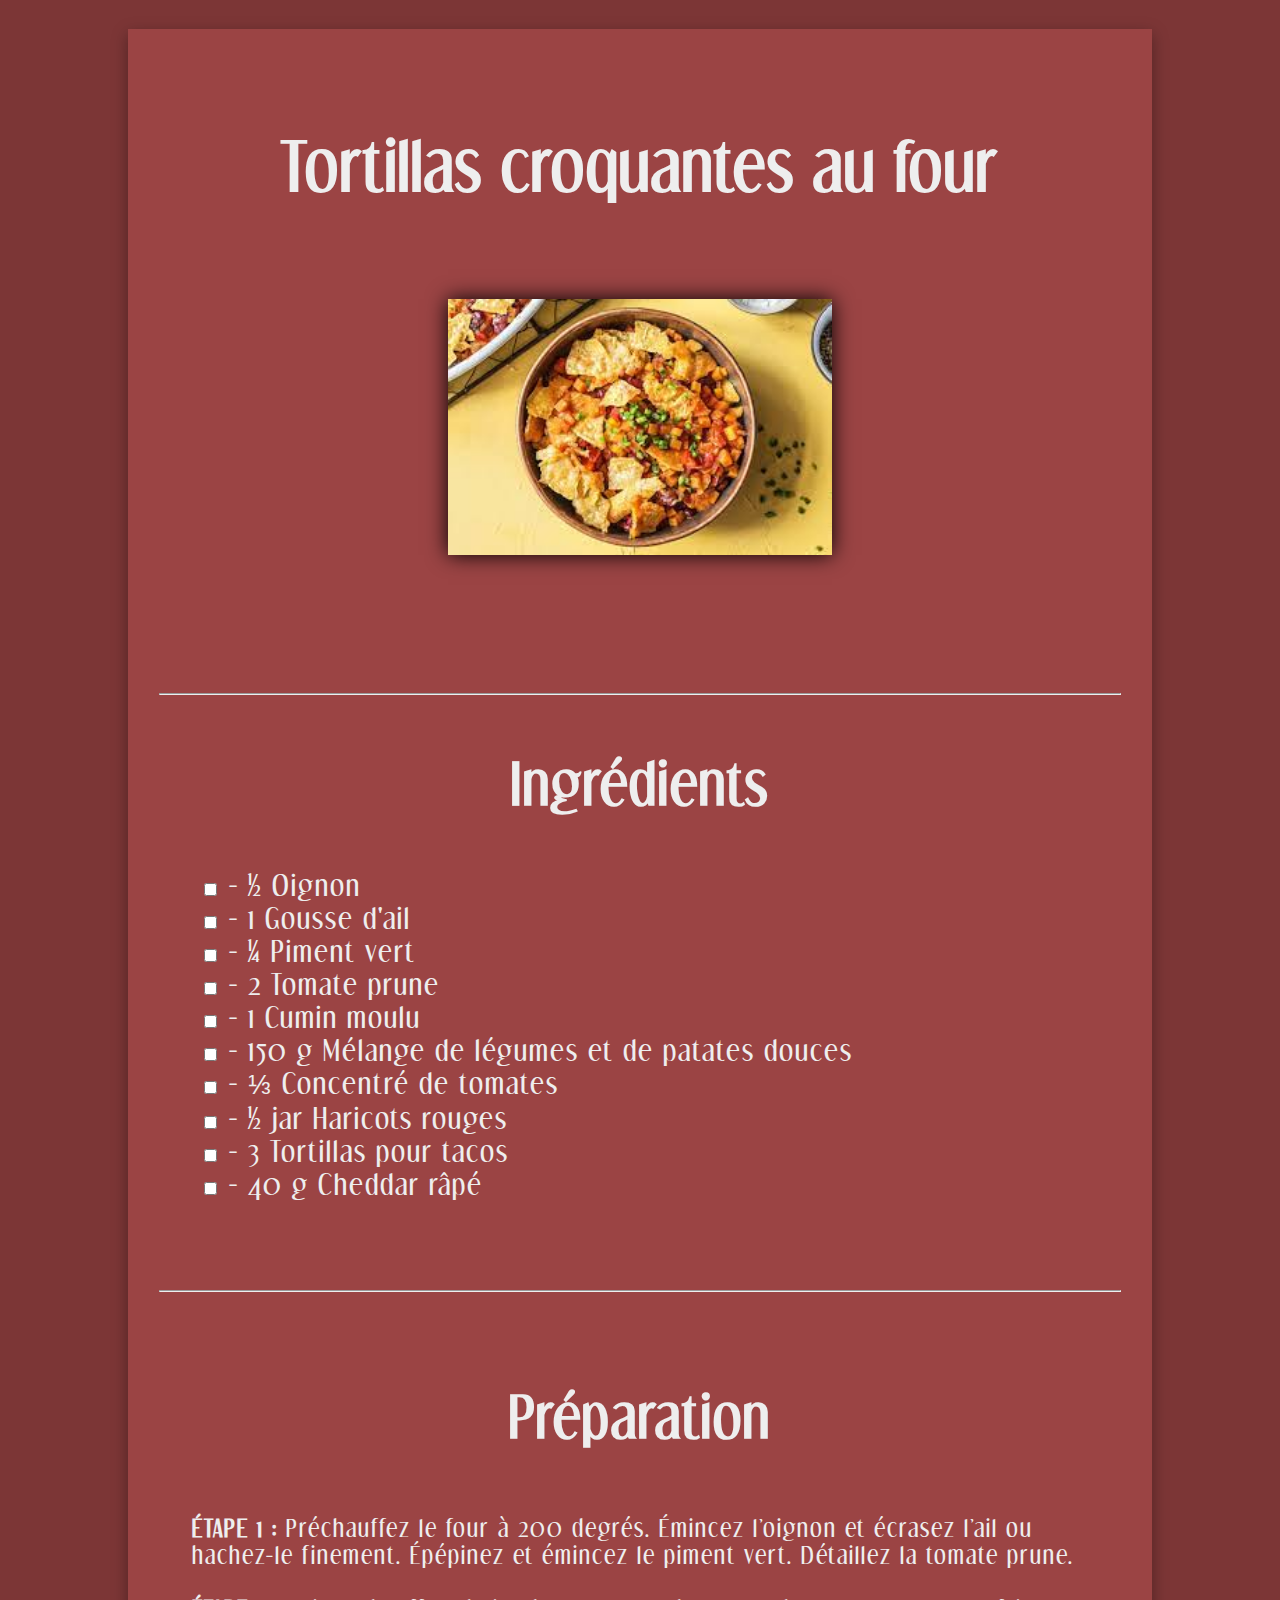
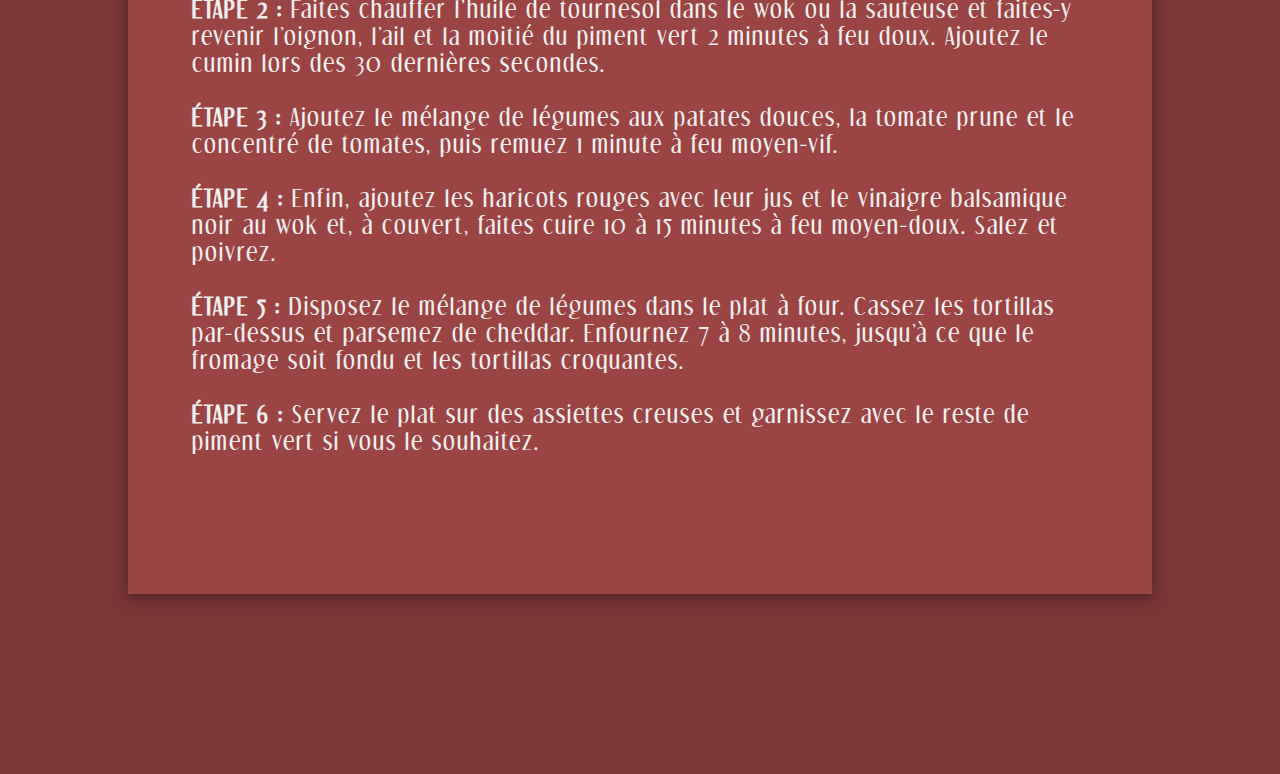
<file: pages/plat.html>
<!DOCTYPE html>
<html lang="fr">
  <head>
    <meta charset="utf-8">
    <meta http-equiv="X-UA-Compatible" content="IE=edge">
    <meta name="viewport" content="width=device-width, initial-scale=1">
    <link rel="stylesheet" type="text/css" href="style/style.css" id="stylesheet"/>
    <title>Lustucram | Plats</title>
    <link rel="icon" type="image/x-icon" href="../images/tacosflav.png">
  </head>
  <body>

    <nav class="menu">
      <ul>
        <li><a href="../index.html">Accueil</a></li>
        <li><a href="entrees.html">Entrées</a></li>
        <li><a href="plat.html">Plats</a></li>
        <li><a href="desserts.html">Desserts</a></li>
      </ul>
    </nav>

    <section>
    <h1 id="h1_plats">Plats</h1>
    <button class="button-17" onclick="changeStyle()">Changer de thème</button>
    <div id="plat1">
      <h2 class="h2_plats">Tacos aux saveurs des landes</h2>
      <img src="../images/plat1.jpg" alt="plat1" class="img1">
      <hr>
      <div id="ingredient1">
      <p class="titre_ingredient">Ingrédients</p>
        <ul class="liste_ingredient">
<li><input type="checkbox"> - 350 g de viande hachée</li>
<li><input type="checkbox"> - Sel </li>
<li><input type="checkbox"> - Poivre</li>
<li><input type="checkbox"> - Ail semoule</li>
<li><input type="checkbox"> - Cumin</li>
<li><input type="checkbox"> - Paprika</li>
<li><input type="checkbox"> - Garam masala</li>
<li><input type="checkbox"> - 1/2 citron</li>
<li><input type="checkbox"> - 50 g de coulis de tomate</li>
</ul>
</div>
<hr>
<h3 class="h3_plats">Préparation</h3>
      <div class="boite_preparation">
      <p><strong>ÉTAPE 1 :</strong>



        A la poêle, faire dorer l'oignon émincé dans un peu d'huile d'olive.
        <br><br>
        <strong>ÉTAPE 2 :</strong>

        Rajouter la viande, assaisonner et laisser cuire 5 min.
        <br><br>
        <strong>ÉTAPE 3 :</strong>

        Laver les feuilles de laitue.
        <br><br>
        
        <strong>ÉTAPE 4 :</strong>
        
        Couper les tomates et le poivron en petits dés.
        <br><br>
        <strong>ÉTAPE 5 :</strong>
        
        Incorporer le tout à la poêlée avec le coulis de tomate, et poursuivre la cuisson pendant 5 min.
        <br><br>
        <strong>ÉTAPE 6 :</strong>
        
        Egoutter les haricots rouges et les ajouter 2 min avant la fin de cuisson.
        <br><br>
        <strong>ÉTAPE 7 :</strong>
        
        Hors du feu, ajuster l'assaisonnement et saupoudrer généreusement de cumin; on peut aussi rajouter quelques gouttes de Tabasco.
        <br><br>
        <strong>ÉTAPE 8 :</strong>
        
        Garnir les tortillas de préparation et les refermer en les roulant comme des crêpes. Disposer 1 feuille de laitue sur chaque tacos avant de servir.</p>
      </div>
    </div>
    </section>

      <div id="plat2">
        <h2 class="h2_plats">Tamales au poulet</h2>
        <img src="../images/plat2.jpg" alt="plat1" class="img1">
        <hr>
        <div id="ingredient1">
        <p class="titre_ingredient">Ingrédients</p>
          <ul class="liste_ingredient">
  <li><input type="checkbox"> - 4 epi de maïs</li>
  <li><input type="checkbox"> - 2 oeufs </li>
  <li><input type="checkbox"> - 1 tomate en cubes</li>
  <li><input type="checkbox"> - 1 oignon ciselé</li>
  <li><input type="checkbox"> - ½ courgette</li>
  <li><input type="checkbox"> - 50 g de beurre</li>
  <li><input type="checkbox"> - 10 g de sucre</li>
  <li><input type="checkbox"> - 10 cl de lait</li>
  </ul>
  </div>
  <hr>
  <h3 class="h3_plats">Préparation</h3>
        <div class="boite_preparation">
        <p><strong>ÉTAPE 1 :</strong>
  
  
  
          Prélever les feuilles des épis et faire tremper dans l'eau chaude 4 à 6 feuilles souples.
          Egrener les épis, et dans une poêle faire suer l'oignon ciselé au beurre.
          <br><br>
          <strong>ÉTAPE 2 :</strong>
  
          Ajouter la tomate, la courgette, le sucre et l'assaisonnement et laisser compoter quelques minutes.
          Ajouter le maïs, les oeufs mélangés au lait et continuer la cuisson à feu doux.
          <br><br>
          <strong>ÉTAPE 3 :</strong>
  
          Après 10 à 15 minutes de cuisson (sans cesser de mélanger), ranger le mélange sur les feuilles de maïs bien épongées, replier les deux extrémités des feuilles vers l'intérieur et rouler ensuite pour obtenir un petit paquet.
          <br><br>
          
          <strong>ÉTAPE 4 :</strong>
          
          Ficeler avec de la ficelle de cuisine.
          Cuire à la vapeur environ une heure, deficeler et servir. 
          <br><br>
        </div>
      </div>
      </section>

      <div id="plat3">
        <h2 class="h2_plats">Tortillas croquantes au four</h2>
        <img src="../images/plat3.jpg" alt="plat3" class="img1">
        <hr>
        <div id="ingredient1">
        <p class="titre_ingredient">Ingrédients</p>
          <ul class="liste_ingredient">
  <li><input type="checkbox"> - ½ Oignon</li>
  <li><input type="checkbox"> - 1 Gousse d'ail </li>
  <li><input type="checkbox"> - ¼ Piment vert</li>
  <li><input type="checkbox"> - 2 Tomate prune</li>
  <li><input type="checkbox"> - 1 Cumin moulu</li>
  <li><input type="checkbox"> - 150 g Mélange de légumes et de patates douces</li>
  <li><input type="checkbox"> - ⅓ Concentré de tomates</li>
  <li><input type="checkbox"> - ½ jar Haricots rouges</li>
  <li><input type="checkbox"> - 3 Tortillas pour tacos</li>
  <li><input type="checkbox"> - 40 g Cheddar râpé</li>
  </ul>
  </div>
  <hr>
  <h3 class="h3_plats">Préparation</h3>
        <div class="boite_preparation">
        <p><strong>ÉTAPE 1 :</strong>
  
  
  
          Préchauffez le four à 200 degrés. Émincez l’oignon et écrasez l’ail ou hachez-le finement. Épépinez et émincez le piment vert. Détaillez la tomate prune.
          <br><br>
          <strong>ÉTAPE 2 :</strong>
  
          Faites chauffer l’huile de tournesol dans le wok ou la sauteuse et faites-y revenir l’oignon, l’ail et la moitié du piment vert 2 minutes à feu doux. Ajoutez le cumin lors des 30 dernières secondes.
          <br><br>
          <strong>ÉTAPE 3 :</strong>
  
          Ajoutez le mélange de légumes aux patates douces, la tomate prune et le concentré de tomates, puis remuez 1 minute à feu moyen-vif.
          <br><br>
          
          <strong>ÉTAPE 4 :</strong>
          
          Enfin, ajoutez les haricots rouges avec leur jus et le vinaigre balsamique noir au wok et, à couvert, faites cuire 10 à 15 minutes à feu moyen-doux. Salez et poivrez.
          <br><br>
          <strong>ÉTAPE 5 :</strong>
          
          Disposez le mélange de légumes dans le plat à four. Cassez les tortillas par-dessus et parsemez de cheddar. Enfournez 7 à 8 minutes, jusqu’à ce que le fromage soit fondu et les tortillas croquantes.
          <br><br>
          <strong>ÉTAPE 6 :</strong>
          
          Servez le plat sur des assiettes creuses et garnissez avec le reste de piment vert si vous le souhaitez.
          <br><br>
        
        </div>
      </div>
    <script src="script.js"></script>
  </body>
</html>
</file>
<file: style.css>
::-webkit-scrollbar{
    display: none;
}
body, html{
    padding: 0;
    margin: 0;
    font-family: "DreamOrphans",'Franklin Gothic Medium', 'Arial Narrow', Arial, sans-serif;
    letter-spacing: 2px;
}

@font-face {
    font-family: DreamOrphans;
    src: url(Dream\ Orphans.otf);
  }
@font-face {
    font-family: Lovera;
    src: url(Lovera.otf);
}

body{
    color: rgb(255, 255, 255);
    overflow-x: hidden;
}
.menu{
    display: flex;
    background-color: #9B4444;
    box-shadow: 0px 0px 20px rgb(0, 0, 0) ;
    position: fixed;
    top: 0;
    left: 0;
    width: 100%;
    z-index: 1;
}
.menu ul{
    text-align: center;
    margin: 25px auto;
}
.menu li{
    display: flex;
    float: left;
    margin: 0 7vw;
}
.menu a {
    text-decoration: none;
    color: rgb(255, 255, 255);
  }
.menu a:hover{
    text-decoration: underline;
}
h1{
    margin: 50vh 0vh;
    text-align: center;
    font-size: 90px;
}
h2{
 font-size: 30px;
 font-family: lovera;
}
h3{
    font-size: 16px;
}
article a{
    text-decoration: none;
}
article .gauche{
    float: left;
    clear: both;
}
article .droite{
    clear: both;
    float: right;
}
article img{
    border-radius: 5%;
    width: 100vh;
    box-shadow: rgba(0, 0, 0,0.35) 0px 0px 20px;
    margin: 8vh 0vh;
}
#art1{
    margin-top: 200px;
    float: left;
    padding-left: 10vw;
    background-color: #9B4444;
    width: 100%;
}
#art1 h2{
    margin-top: 20vh;
}
#art1 h3{
    margin-top: 25px;
    width: 70%;
}
#art2{
    float: right;
    padding-right: 10vw;
    width: 100%;
    background-color: #9B4444;
}
#art2 h3{
    margin-top: 25px;
    width: 70%;
    text-align: right;
    float: right;
    clear: both;
}
#art2 h2{
    float: right;
    margin-top: 20vh;
}
#art3{
    float: left;
    padding-left: 10vw;
    width: 100%;
    background-color: #9B4444;
}
#art3 h3{
    margin-top: 25px;
    width: 70%;
}
#art3 h2{
    margin-top: 20vh;
}
#art4{
    float: right;
    padding-right: 10vw;
    width: 100%;
    background-color: #9B4444;
}
#art4 h3{
    margin-top: 25px;
    width: 70%;
    text-align: right;
    float: right;
    clear: both;
}
#art4 h2{
    float: right;
    margin-top: 20vh;
}
#art5{
    float: left;
    padding-left: 10vw;
    width: 100%;
    background-color: #9B4444;
}
#art5 h3{
    margin-top: 25px;
    width: 70%;
}
#art5 h2{
    margin-top: 20vh;
}
button,
      button::after {
        -webkit-transition: all 0.3s;
        -moz-transition: all 0.3s;
        -o-transition: all 0.3s;
        transition: all 0.3s;
      }
      button {
        clear: both;
        background: none;
        border: 4px solid #fff;
        border-radius: 10px;
        color: #fff;
        display: block;
        font-size: 14px;
        font-weight: bold;
        margin: 10px auto;
        padding: 1em 1em;
        position: relative;
        text-transform: uppercase;
      }
      button::before,
      button::after {
        background: #fff;
        content: "";
        position: absolute;
        z-index: -1;
      }
      button:hover {
        color: rgb(255, 255, 255);
      }
#background-video {
    height: 100vh;
    width: 100vw;
    object-fit: cover;
    position: fixed;
    left: 0;
    right: 0;
    top: 0;
    bottom: 0;
    z-index: -1;
}
footer{
    clear: both;
    background-color: #9B4444;
    box-shadow: -20px -20px 200px rgb(0, 0, 0) ;
    width: 100%;
    height: 10vh;
    text-align: center;
}
</file>
<file: pages/style/style.css>
::-webkit-scrollbar {
  display: none;
}

html,
body {
  margin: 0;
  padding: 0;
  background-color: #7C3636;
  font-family: "DreamOrphans", 'Franklin Gothic Medium', 'Arial Narrow', Arial, sans-serif;
  letter-spacing: 2px;
}

@font-face {
  font-family: DreamOrphans;
  src: url(../../Dream\ Orphans.otf);
}

.menu {
  display: flex;
  background-color: #9B4444;
  box-shadow: 0px 0px 20px rgb(0, 0, 0);
  position: fixed;
  top: 0;
  left: 0;
  width: 100%;
  z-index: 9999;
}

.menu ul {
  text-align: center;
  margin: 25px auto;
}

.menu li {
  display: flex;
  float: left;
  margin: 0 7vw;
}

.menu a {
  text-decoration: none;
  color: #EEEEEE;
}

.menu a:hover {
  text-decoration: underline;
}

#h1_plats {
  margin-top: 30vh;
  text-align: center;
  font-size: 6vw;
  color: #EEEEEE;
}

.img1 {
  width: 30vw;
  height: auto;
  margin: 5vh 25vw;
  box-shadow: 0px 0px 20px rgb(0, 0, 0);
}

#ingredient1 {
  width: 75vw;
  margin: auto;
}

.titre_ingredient {
  text-align: center;
  font-size: 6vh;
  font-weight: bold;
}

.h2_plats {
  text-align: center;
  font-size: 7vh;
}

#plat1,
#plat2,
#plat3 {
  margin-top: 15vh;
  background-color: #9B4444;
  color: #EEEEEE;
  box-shadow: rgba(0, 0, 0, 0.35) 0px 5px 15px;
  padding-bottom: 5vh;
  padding-top: 5vh;
  width: 80vw;
  margin: 0 auto 20vh auto;
  transition: transform 0.3s ease;
}

#plat1:hover,
#plat2:hover,
#plat3:hover {
  transform: scale(1.01);
}

.liste_ingredient {
  list-style: none;
  font-size: 3vh;
}

.h3_plats {
  margin-top: 10vh;
  text-align: center;
  font-size: 6vh;
  font-weight: bold;
}

.boite_preparation {
  width: 70vw;
  margin: 7.5vh auto;
  font-size: 2.5vh;
}

hr {
  width: 75vw;
  margin-top: 10vh;
}

.menu {
  display: flex;
  background-color: #9B4444;
  box-shadow: 0px 0px 20px rgb(0, 0, 0);
  position: fixed;
  top: 0;
  left: 0;
  width: 100%;
  z-index: 9999;
}

.menu ul {
  text-align: center;
  margin: 25px auto;
}

.menu li {
  display: flex;
  float: left;
  margin: 0 7vw;
}

.menu a {
  text-decoration: none;
  color: #EEEEEE;
}

.menu a:hover {
  text-decoration: underline;
}

#titre {
  margin-top: 30vh;
  color: #EEEEEE;
  text-align: center;
  font-size: 7vw;
}



.recettes article {
  width: 80%;
  height: 100%;
  display: flex;
  background-color: #9B4444;
  color: #EEEEEE;
  box-shadow: rgba(0, 0, 0, 0.25) 0px 14px 28px, rgba(0, 0, 0, 0.22) 0px 10px 10px;
  margin: auto;
  margin-bottom: 80px;
  padding: 20px;
  transition: transform 0.3s;
}

.recettes article:hover {
  transform: scale(1.01);
}

.recettes img {
  padding: 40px;
  width: 400px;
  box-shadow: none;
  height: 600px;
  object-fit: cover;
}

.recettes h3 {
  font-size: 3rem;
  letter-spacing: 0.1rem;
  font-family: "Lovera";
}

.recettes li {
  font-size: 1rem;
}

.recette {
  padding: 20px;
}


.button-17 {
  align-items: center;
  margin: 3% 8%;
  font-family: "DreamOrphans", 'Franklin Gothic Medium', 'Arial Narrow', Arial, sans-serif;
  appearance: none;
  background-color: #fff;
  border-radius: 24px;
  border-style: none;
  box-shadow: rgba(0, 0, 0, .2) 0 3px 5px -1px,rgba(0, 0, 0, .14) 0 6px 10px 0,rgba(0, 0, 0, .12) 0 1px 18px 0;
  box-sizing: border-box;
  color: #3c4043;
  cursor: pointer;
  display: inline-flex;
  fill: currentcolor;
  font-size: 14px;
  font-weight: 500;
  height: 48px;
  justify-content: center;
  letter-spacing: .25px;
  line-height: normal;
  max-width: 100%;
  overflow: visible;
  padding: 2px 24px;
  position: relative;
  text-align: center;
  text-transform: none;
  transition: box-shadow 280ms cubic-bezier(.4, 0, .2, 1),opacity 15ms linear 30ms,transform 270ms cubic-bezier(0, 0, .2, 1) 0ms;
  user-select: none;
  -webkit-user-select: none;
  touch-action: manipulation;
  width: auto;
  will-change: transform,opacity;
  z-index: 0;
}

.button-17:hover {
  background: #F6F9FE;
  color: #174ea6;
}

.button-17:active {
  box-shadow: 0 4px 4px 0 rgb(60 64 67 / 30%), 0 8px 12px 6px rgb(60 64 67 / 15%);
  outline: none;
}

.button-17:focus {
  outline: none;
  border: 2px solid #4285f4;
}

.button-17:not(:disabled) {
  box-shadow: rgba(60, 64, 67, .3) 0 1px 3px 0, rgba(60, 64, 67, .15) 0 4px 8px 3px;
}

.button-17:not(:disabled):hover {
  box-shadow: rgba(60, 64, 67, .3) 0 2px 3px 0, rgba(60, 64, 67, .15) 0 6px 10px 4px;
}

.button-17:not(:disabled):focus {
  box-shadow: rgba(60, 64, 67, .3) 0 1px 3px 0, rgba(60, 64, 67, .15) 0 4px 8px 3px;
}

.button-17:not(:disabled):active {
  box-shadow: rgba(60, 64, 67, .3) 0 4px 4px 0, rgba(60, 64, 67, .15) 0 8px 12px 6px;
}

.button-17:disabled {
  box-shadow: rgba(60, 64, 67, .3) 0 1px 3px 0, rgba(60, 64, 67, .15) 0 4px 8px 3px;
}
</file>
